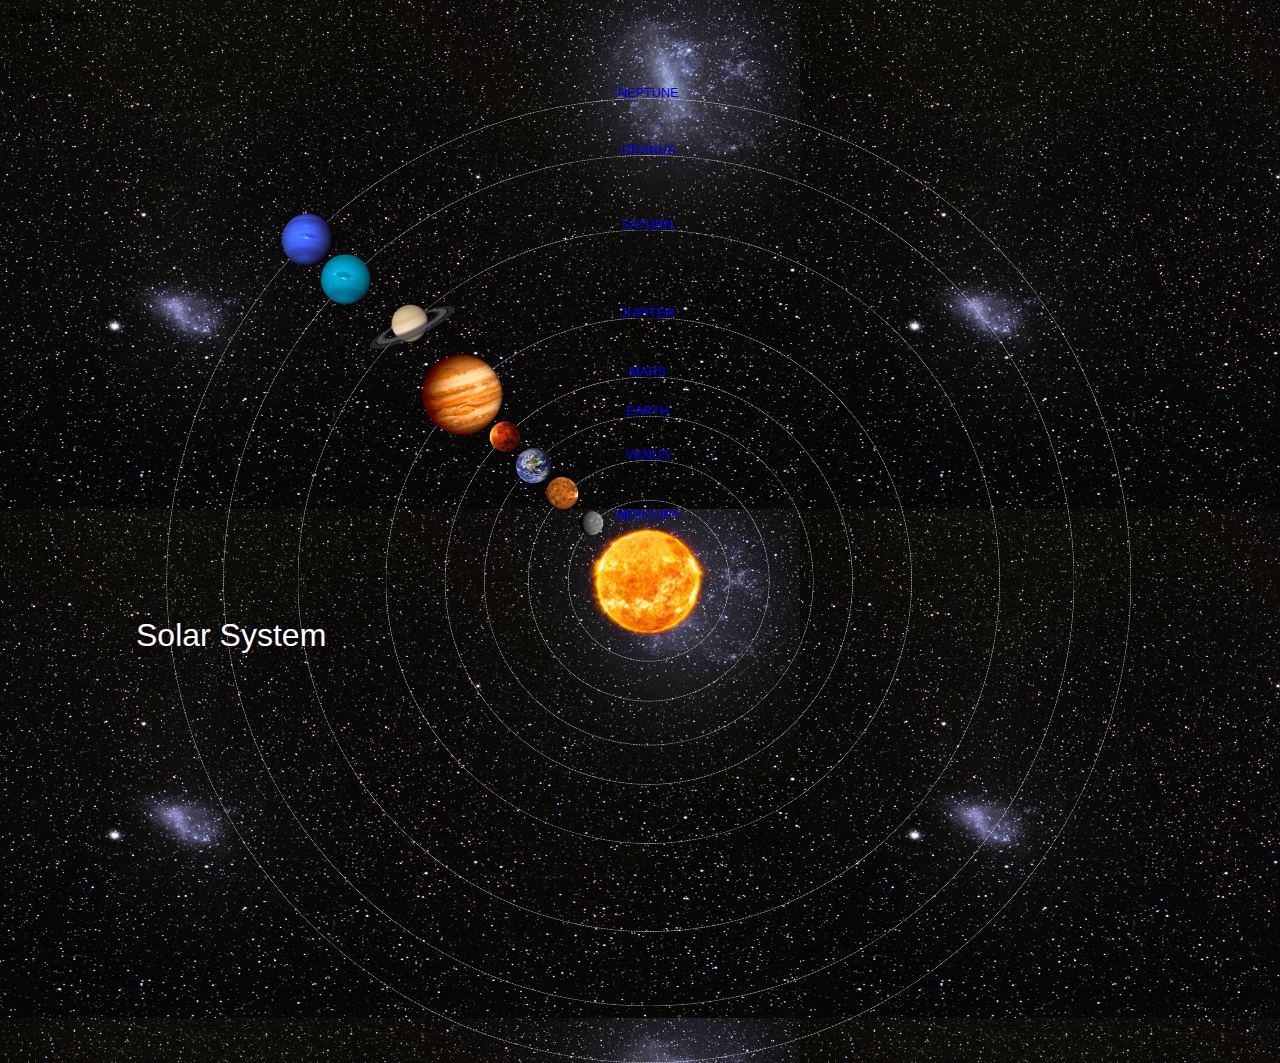
<file: index.html>
<!DOCTYPE html> 
<html>
    <head>
        <tittle>Solar System</tittle>
        <link rel="stylesheet" href="style.css" />
    </head>
    <body>
        <div id="container">
            <h1>Solar System</h1>
            <a href="sun.html"><img src="images/sun.png" id="sun"/></a>
            
            <div id="neptune-orbit">
                <a href="neptune.html"><img src="images/neptune.png" id="neptune"/></a>
            </div>
            <div id="neptune-label" class="label-box">
            <a href="neptune.html">NEPTUNE</a>
            
            </div>
            <div id="uranus-orbit">
                <a href="uranus.html" ><img src="images/uranus.png" id="uranus"></a>
            </div>
            <div id="uranus-label" class="label-box">
                <a href="uranus.html">URANUS</a>
            </div>
            <div id="saturn-orbit">
                <a href="saturn.html" ><img src="images/saturn.png" id="saturn"></a>
            </div>
            <div id="saturn-label" class="label-box">
                <a href="saturn.html">SATURN</a>
            </div>
             <div id="jupiter-orbit">
                <a href="jupiter.html" ><img src="images/jupiter.png" id="jupiter"></a>
            </div>
            <div id="jupiter-label" class="label-box">
                <a href="jupiter.html">JUPITER</a>
            </div>
            
            <div id="mars-orbit">
                <a href="mars.html" ><img src="images/mars.png" id="mars"></a>
            </div>
            <div id="mars-label" class="label-box">
                <a href="mars.html">MARS</a>
            </div>
            
            <div id="earth-orbit">
                <a href="earth.html" ><img src="images/earth.png" id="earth"></a>
            </div>
            <div id="earth-label" class="label-box">
                <a href="earth.html">EARTH</a>
            </div>
            
            <div id="venus-orbit">
                <a href="venus.html" ><img src="images/venus.png" id="venus"></a>
            </div>
            <div id="venus-label" class="label-box">
                <a href="venus.html">VENUS</a>
            </div>
            
            <div id="mercury-orbit">
                <a href="mercury.html" ><img src="images/mercury.png" id="mercury"></a>
            </div>
            <div id="mercury-label" class="label-box">
                <a href="mercury.html">MERCURY</a>
            </div>
            
            
            
            
            
            
        </div>
    
    </body>
</html>
</file>
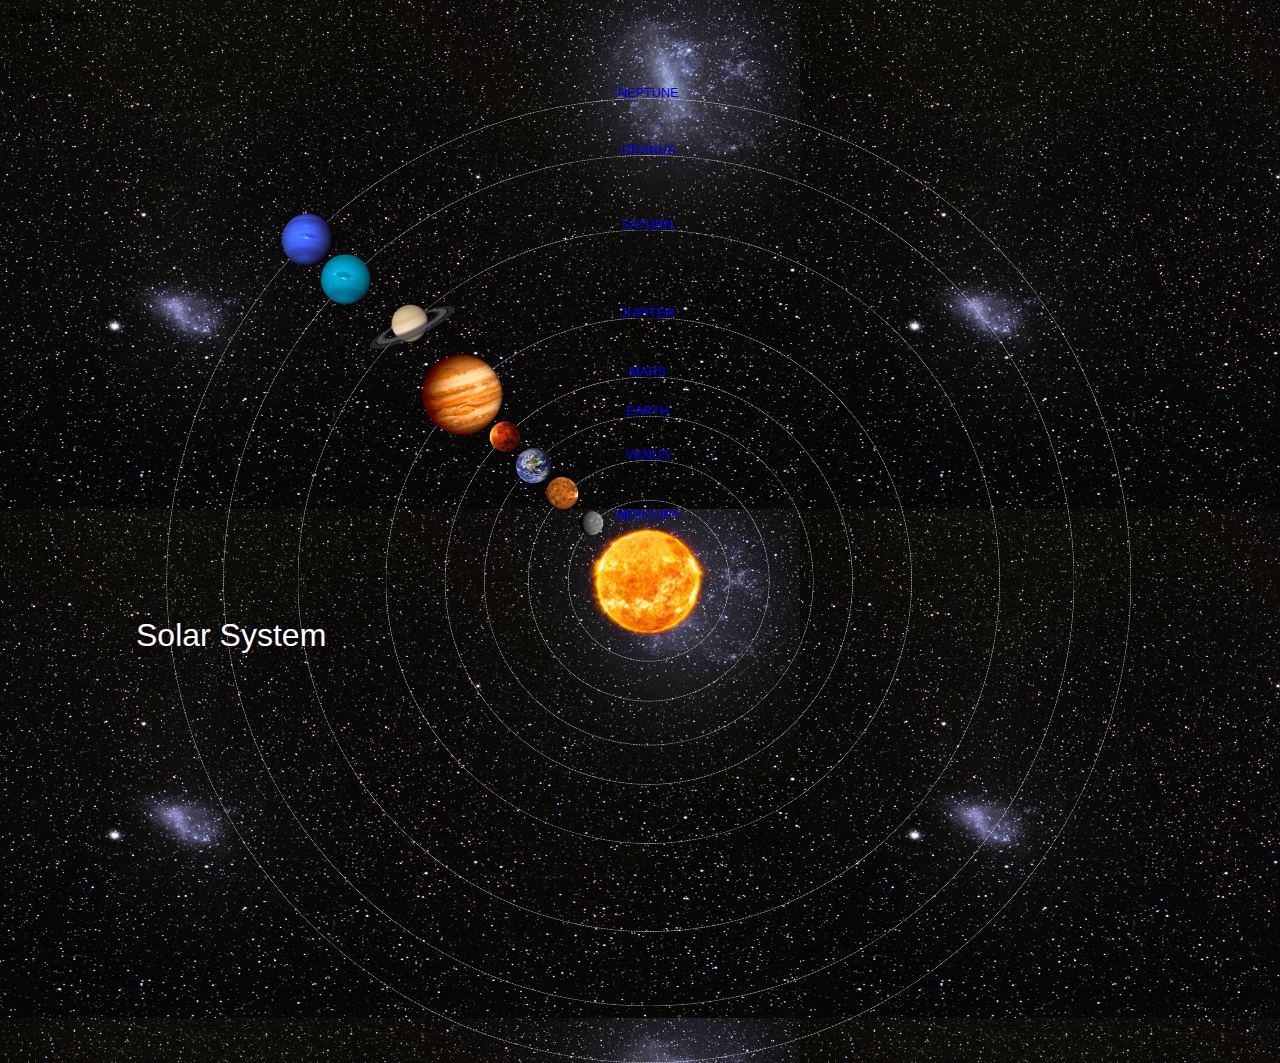
<file: videos/module-5-Assessment-1/index.html>
<!DOCTYPE html> 
<html>
    <head>
        <tittle>Solar System</tittle>
        <link rel="stylesheet" href="style.css" />
    </head>
    <body>
        <div id="container">
            <h1>Solar System</h1>
            <a href="sun.html"><img src="images/sun.png" id="sun"/></a>
            
            <div id="neptune-orbit">
                <a href="neptune.html"><img src="images/neptune.png" id="neptune"/></a>
            </div>
            <div id="neptune-label" class="label-box">
            <a href="neptune.html">NEPTUNE</a>
            
            </div>
            <div id="uranus-orbit">
                <a href="uranus.html" ><img src="images/uranus.png" id="uranus"></a>
            </div>
            <div id="uranus-label" class="label-box">
                <a href="uranus.html">URANUS</a>
            </div>
            <div id="saturn-orbit">
                <a href="saturn.html" ><img src="images/saturn.png" id="saturn"></a>
            </div>
            <div id="saturn-label" class="label-box">
                <a href="saturn.html">SATURN</a>
            </div>
             <div id="jupiter-orbit">
                <a href="jupiter.html" ><img src="images/jupiter.png" id="jupiter"></a>
            </div>
            <div id="jupiter-label" class="label-box">
                <a href="jupiter.html">JUPITER</a>
            </div>
            
            <div id="mars-orbit">
                <a href="mars.html" ><img src="images/mars.png" id="mars"></a>
            </div>
            <div id="mars-label" class="label-box">
                <a href="mars.html">MARS</a>
            </div>
            
            <div id="earth-orbit">
                <a href="earth.html" ><img src="images/earth.png" id="earth"></a>
            </div>
            <div id="earth-label" class="label-box">
                <a href="earth.html">EARTH</a>
            </div>
            
            <div id="venus-orbit">
                <a href="venus.html" ><img src="images/venus.png" id="venus"></a>
            </div>
            <div id="venus-label" class="label-box">
                <a href="venus.html">VENUS</a>
            </div>
            
            <div id="mercury-orbit">
                <a href="mercury.html" ><img src="images/mercury.png" id="mercury"></a>
            </div>
            <div id="mercury-label" class="label-box">
                <a href="mercury.html">MERCURY</a>
            </div>
            
            
            
            
            
            
        </div>
    
    </body>
</html>
</file>
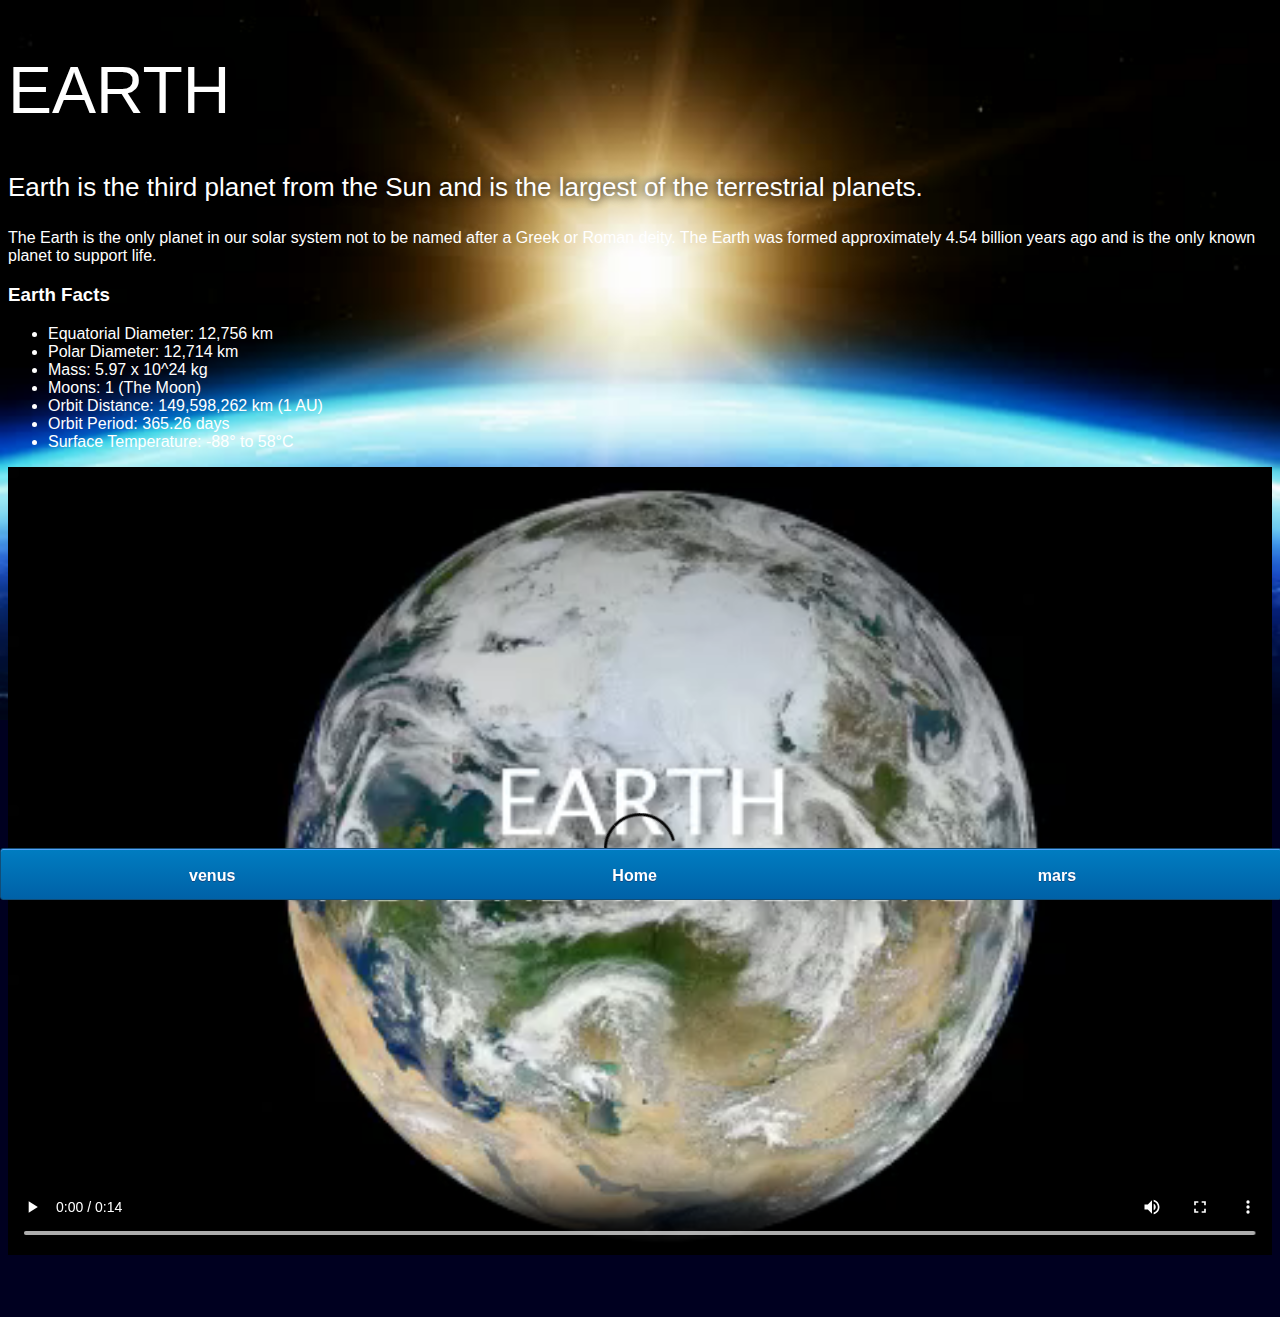
<file: earth.html>
<!DOCTYPE html>
<html>
    <head>
        <title>Solar System</title>
        <link rel="stylesheet" href="style-pages.css" />
    </head>
    <body>
        <div id="maim">
            <div id="content">             
                <h1>Earth</h1>
                <p class="intro">
                    Earth is the third planet from the Sun and is the largest of the terrestrial planets. 
                </p>             

                <p>
                    The Earth is the only planet in our solar system not to be named after a Greek or Roman deity. The Earth was formed approximately 4.54 billion years ago and is the only known planet to support life.
                </p>

                <h3>Earth Facts</h3>
                <ul>
                    <li>Equatorial Diameter:	12,756 km</li>
                    <li>Polar Diameter:	12,714 km</li>
                    <li>Mass:	5.97 x 10^24 kg</li>
                    <li>Moons:	1 (The Moon)</li>
                    <li>Orbit Distance:	149,598,262 km (1 AU)</li>
                    <li>Orbit Period:	365.26 days</li>
                    <li>Surface Temperature:	-88&deg; to 58&deg;C</li>
                </ul>
                <video id="video" controls>
                    <source src="videos/earth-video.mp4" type="video/mp4">
                
                </video>
            
            </div>
                
            
            </div>
            <div id="tabs-bottom">
                <a href="venus.html">venus</a>
                <a href="index.html">Home</a>
                <a href="mars.html">mars</a>
                
            </div>
              
    </body>
</html>
</file>
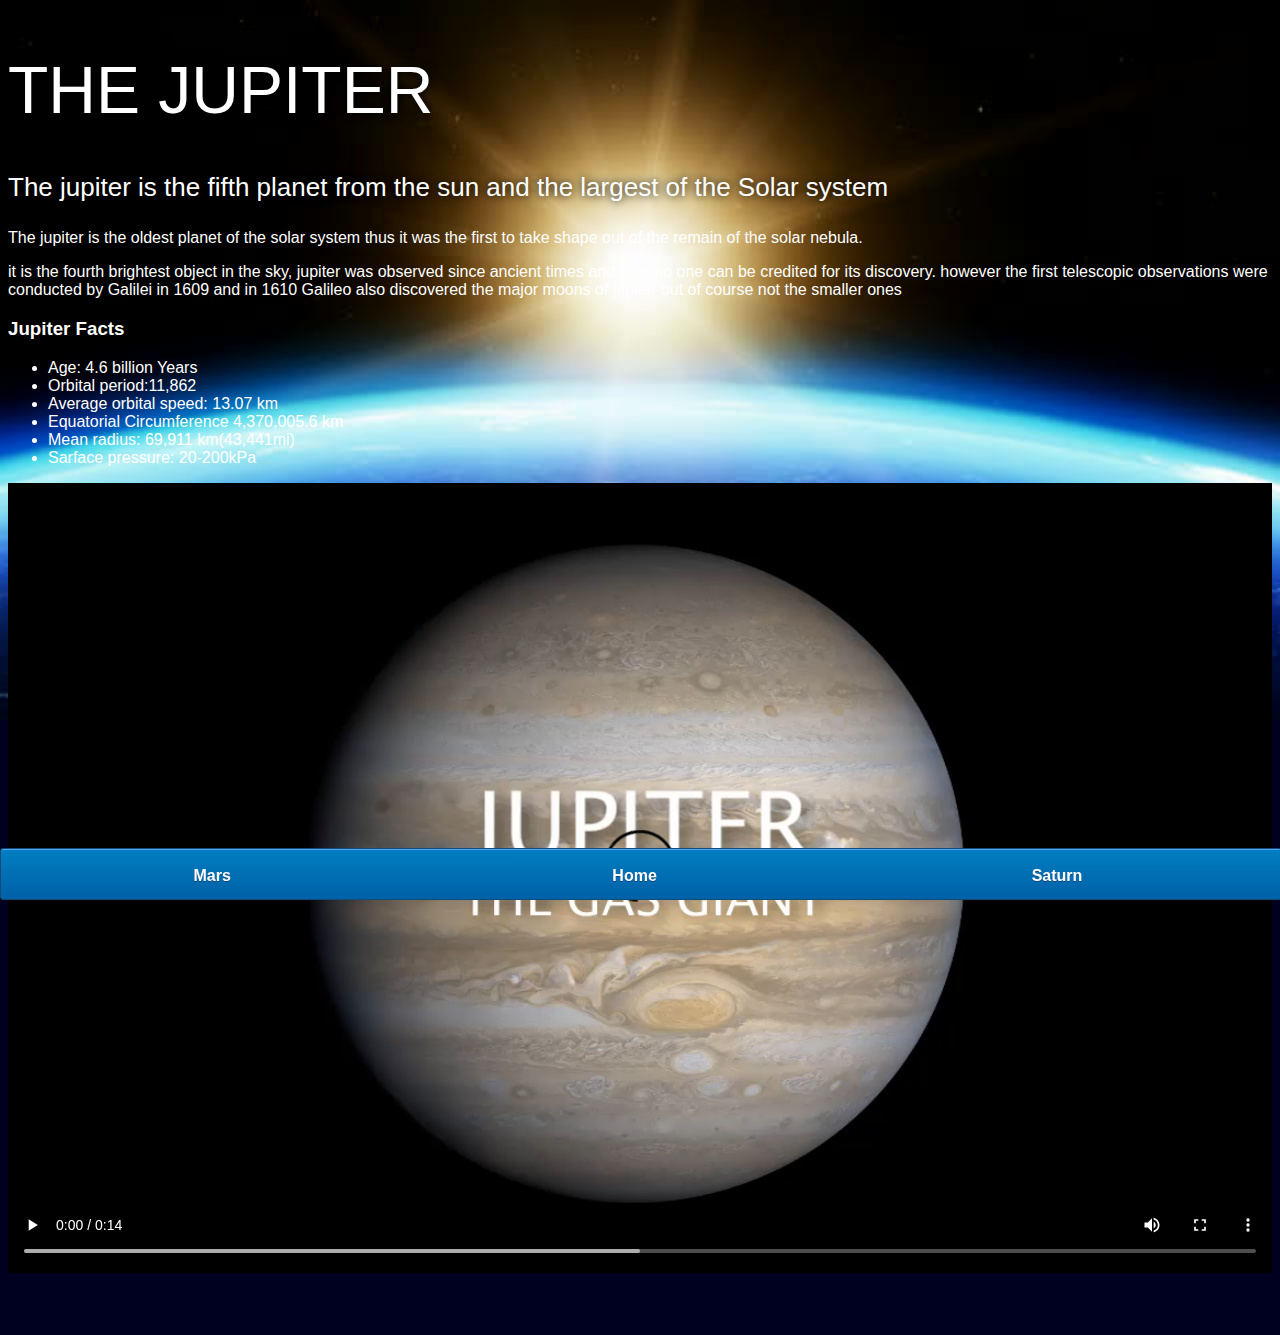
<file: jupiter.html>
<!DOCTYPE html>
<html>
    <head>
        <title>Solar System</title>
        <link rel="stylesheet" href="style-pages.css" />
    </head>
    <body>
        <div id="maim">
            <div id="content">                
                <h1>The Jupiter</h1>
                <p class="intro"> 
                    The jupiter is the fifth planet from the sun and the largest of the Solar system</p>
                <p>The jupiter is the oldest planet of the solar system thus it was the first to take shape out of the remain of the solar nebula.</p>
                <p>it is the fourth brightest object in the sky, jupiter was observed since ancient times and thus no one can be credited for its discovery. however the first telescopic observations were conducted by Galilei in 1609 and in 1610 Galileo also discovered the major moons of jupiter but of course not the smaller ones</p>
                <h3>Jupiter Facts</h3>
                <ul>
                    <li>Age: 4.6 billion Years</li>
                    <li>Orbital period:11,862</li>
                    <li>Average orbital speed: 13.07 km</li>
                    <li>Equatorial Circumference  4,370,005.6 km</li>
                    <li>Mean radius: 69,911 km(43,441mi)</li> 
                    <li>Sarface pressure: 20-200kPa</li>
                </ul>
                <video id="video" controls>
                    <source src="videos/jupiter-video.mp4" type="video/mp4">
                
                </video>
            
            </div>
                
            
            </div>
            <div id="tabs-bottom">
                <a href="mars.html">Mars</a>
                <a href="index.html">Home</a>
                <a href="saturn.html">Saturn</a>
                
           
        </div>
              
    </body>
</html>
</file>
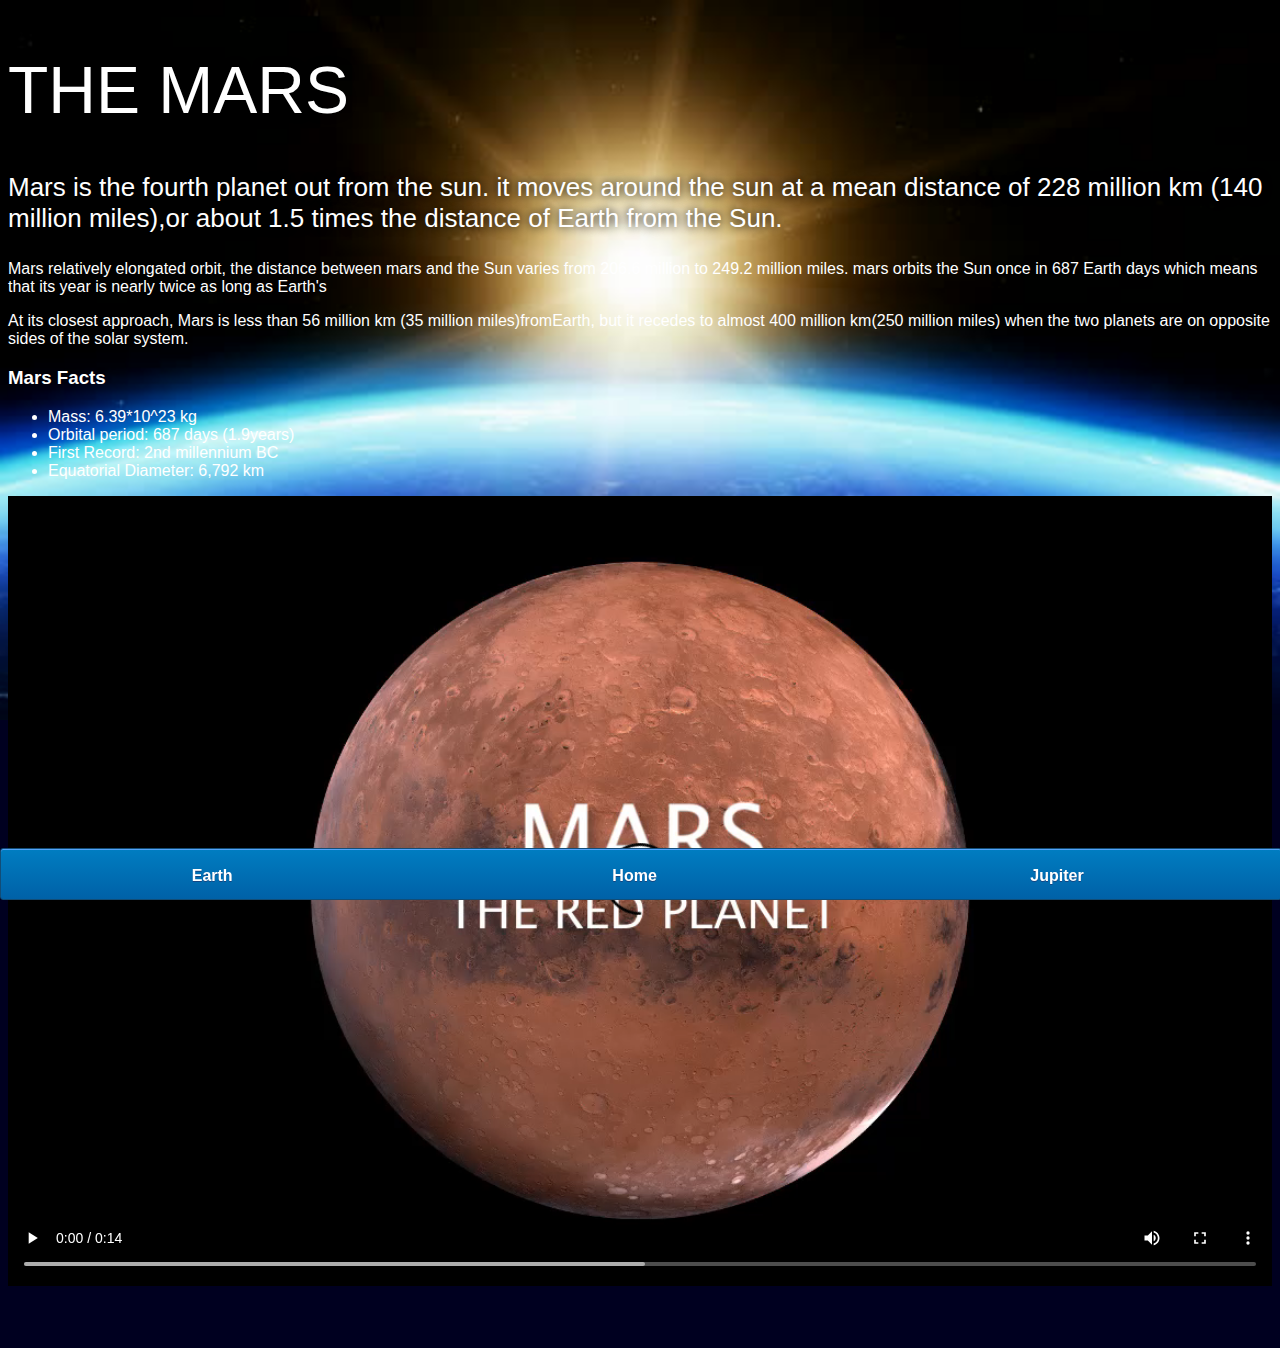
<file: mars.html>
<!DOCTYPE html>
<html>
    <head>
        <title>Solar System</title>
        <link rel="stylesheet" href="style-pages.css" />
    </head>
    <body>
        <div id="maim">
            <div id="content">
                <h1>The Mars</h1>
                <p class="intro"> 
                    Mars is the fourth planet out from the sun. it moves around the sun at a mean distance of 228 million km (140 million miles),or about 1.5 times the distance of Earth from the Sun.</p>
                <p>Mars relatively elongated orbit, the distance between mars and the Sun varies from 206.6 million to 249.2 million miles. mars orbits the Sun once in 687 Earth days which means that its year is nearly twice as long as Earth's</p>
                <p>At its closest approach, Mars is less than 56 million km (35 million miles)fromEarth, but it recedes to almost 400 million km(250 million miles) when the  two planets are on opposite sides of the solar system.</p>
                
                <h3>Mars Facts</h3>
                <ul>
                    <li>Mass: 6.39*10^23 kg</li>
                    <li>Orbital period: 687 days (1.9years)</li>
                    <li>First Record: 2nd millennium BC</li>
                    <li>Equatorial Diameter: 6,792 km</li>

                </ul>
                <video id="video" controls>
                    <source src="videos/mars-video.mp4" type="video/mp4">
                
                </video>
            
            </div>
                
            
            </div>
            <div id="tabs-bottom">
                <a href="earth.html">Earth</a>
                <a href="index.html">Home</a>
                <a href="jupiter.html">Jupiter</a>
              
            
        </div>
              
    </body>
</html>
</file>
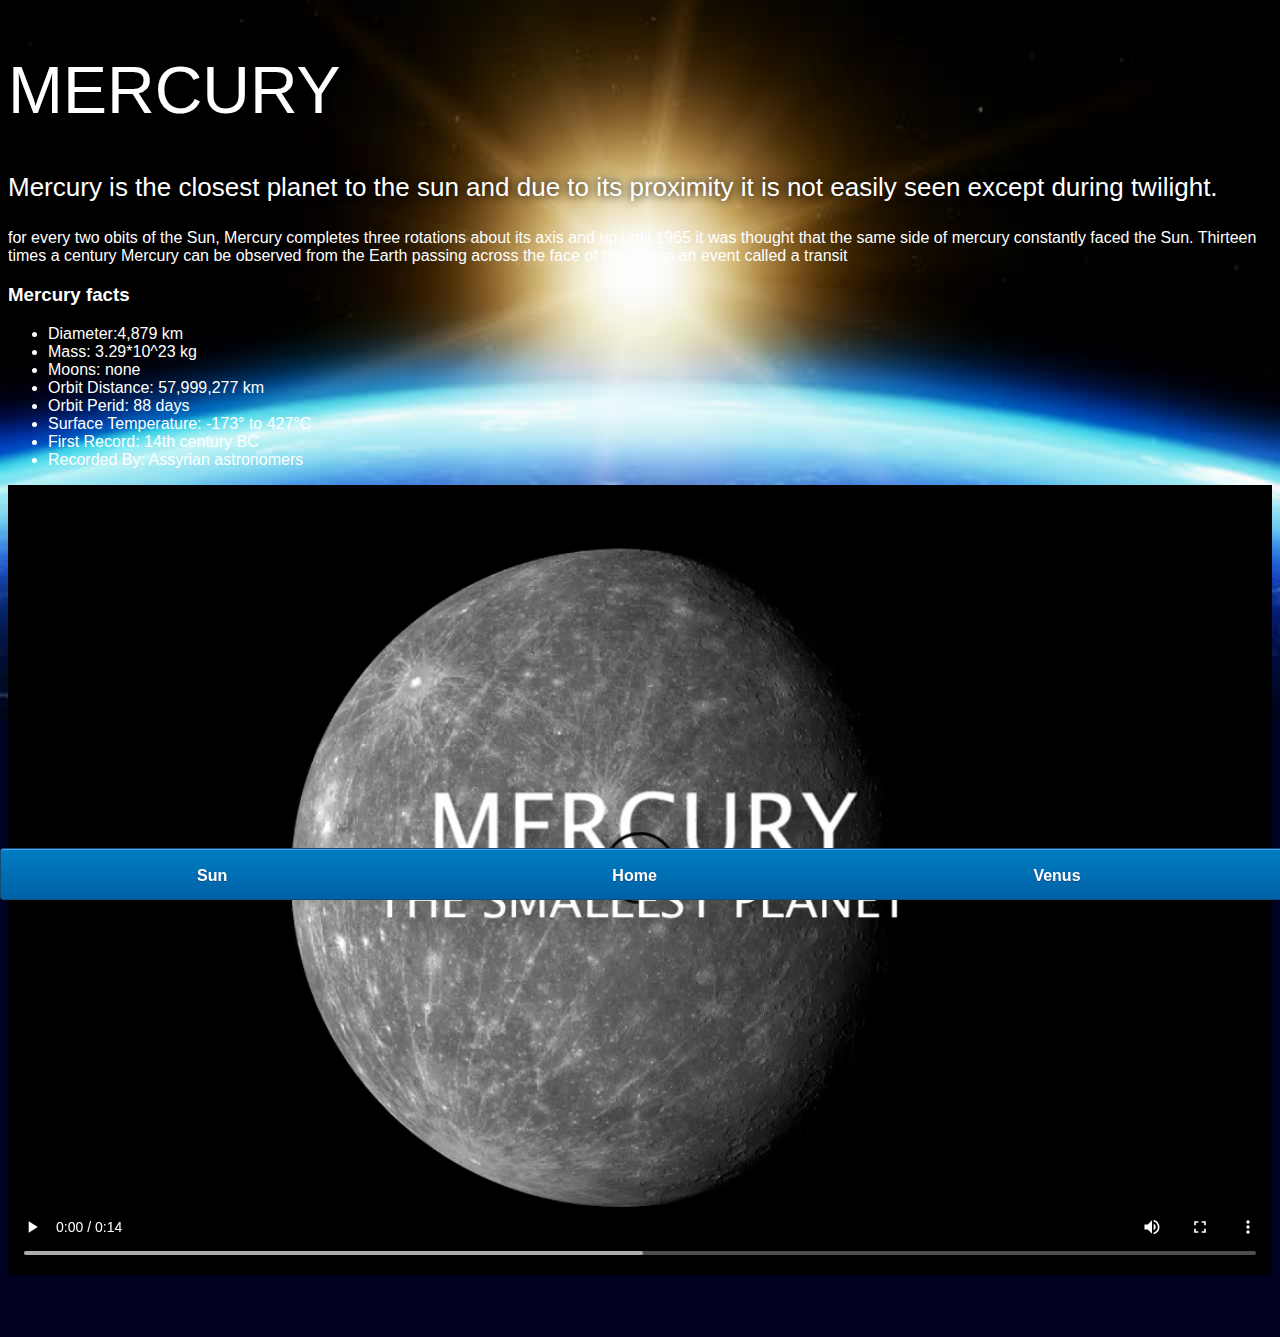
<file: mercury.html>
<!DOCTYPE html>
<html>
    <head>
        <title>Solar System</title>
        <link rel="stylesheet" href="style-pages.css" />
    </head>
    <body>
        <div id="maim">
            <div id="content">
              <h1>Mercury</h1>
                <p class="intro">
                Mercury is the closest planet to the sun and due to its proximity it is not easily seen except during twilight.
                </p>
                <p>for every two obits of the Sun, Mercury completes three rotations about its axis and up until 1965 it was thought that the same side of mercury constantly faced the Sun. Thirteen times a century Mercury can be observed from the Earth passing across the face of the Sun in an event called a transit</p>
                <h3>Mercury facts</h3>
                <ul>
                    <li>Diameter:4,879 km</li>
                    <li>Mass: 3.29*10^23 kg</li>
                    <li>Moons: none</li>
                    <li>Orbit Distance: 57,999,277 km</li>
                    <li>Orbit Perid: 88 days</li>
                    <li>Surface Temperature: -173&deg; to 427&deg;C</li>
                    <li>First Record: 14th century BC</li>
                    <li>Recorded By: Assyrian astronomers </li>
                </ul>
                <video id="video" controls>
                    <source src="videos/mercury-video.mp4" type="video/mp4">
                
                </video>
            
            </div>
            <div id="tabs-bottom">
                <a href="sun.html">Sun</a>
                <a href="index.html">Home</a>
                <a href="venus.html">Venus</a>
                
                
           
            </div>
              
            
        </div>
              
    </body>
</html>
</file>
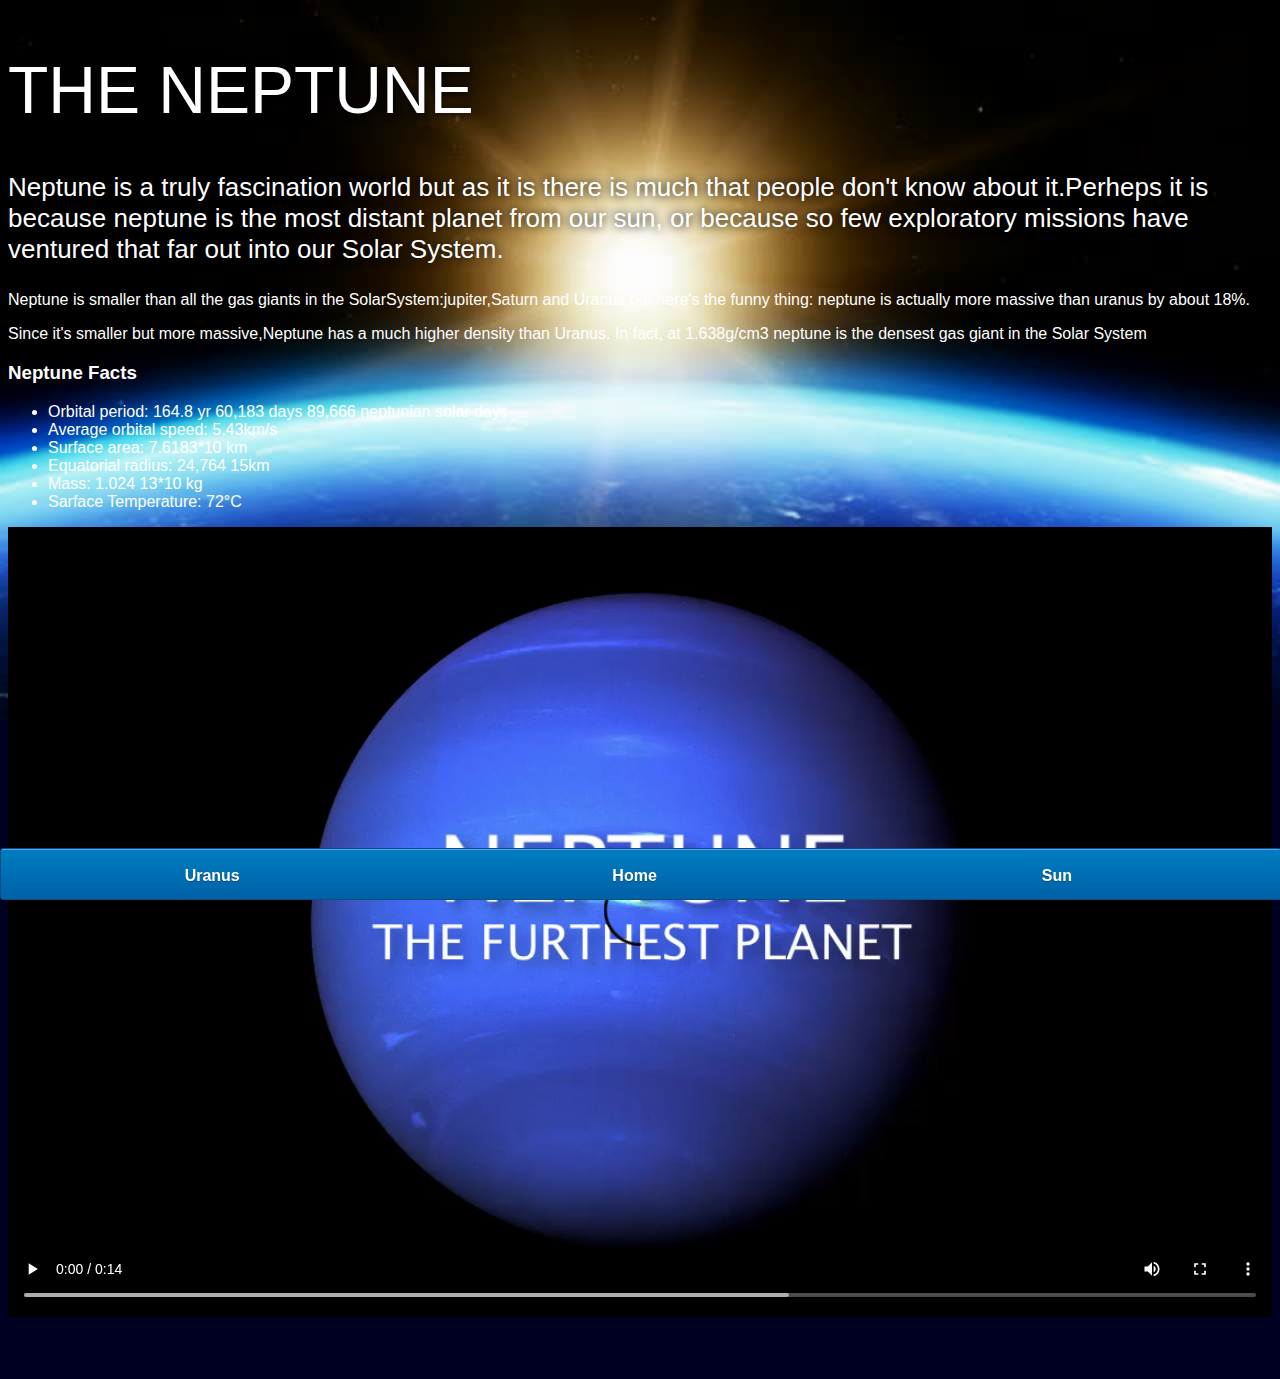
<file: neptune.html>
<!DOCTYPE html>
<html>
    <head>
        <title>Solar System</title>
        <link rel="stylesheet" href="style-pages.css" />
    </head>
    <body>
        <div id="maim">
            <div id="content">
                <h1>The Neptune</h1>
                <p class="intro"> 
                    Neptune is a truly fascination world but as it is there is much that people don't know about it.Perheps it is because neptune is the most distant planet from our sun, or because so few exploratory missions have ventured that far out into our Solar System.</p>
                <p>Neptune is smaller than all the gas giants in the SolarSystem:jupiter,Saturn and Uranus but here's the funny thing: neptune is actually more massive than uranus by about 18%.</p>
                <p>Since it's smaller but more massive,Neptune has a much higher density than Uranus. In fact, at 1.638g/cm3 neptune is the densest gas giant in the Solar System</p>
                
                <h3>Neptune Facts</h3>
                <ul>
                    <li>Orbital period: 164.8 yr 60,183 days 89,666 neptunian solar days</li>
                    <li>Average orbital speed: 5.43km/s</li>
                    <li>Surface area: 7.6183*10 km</li>
                    <li>Equatorial radius:  24,764  15km</li>
                    <li>Mass: 1.024 13*10 kg</li> 
                    <li>Sarface Temperature: 72&degC</li>
                </ul>
                <video id="video" controls>
                    <source src="videos/neptune-video.mp4" type="video/mp4">
                
                </video>
            
            </div>
                
            
            </div>
            <div id="tabs-bottom">
                <a href="uranus.html">Uranus</a>
                <a href="index.html">Home</a>
                <a href="sun.html">Sun</a>
                
            </div>
              
    </body>
</html>
</file>
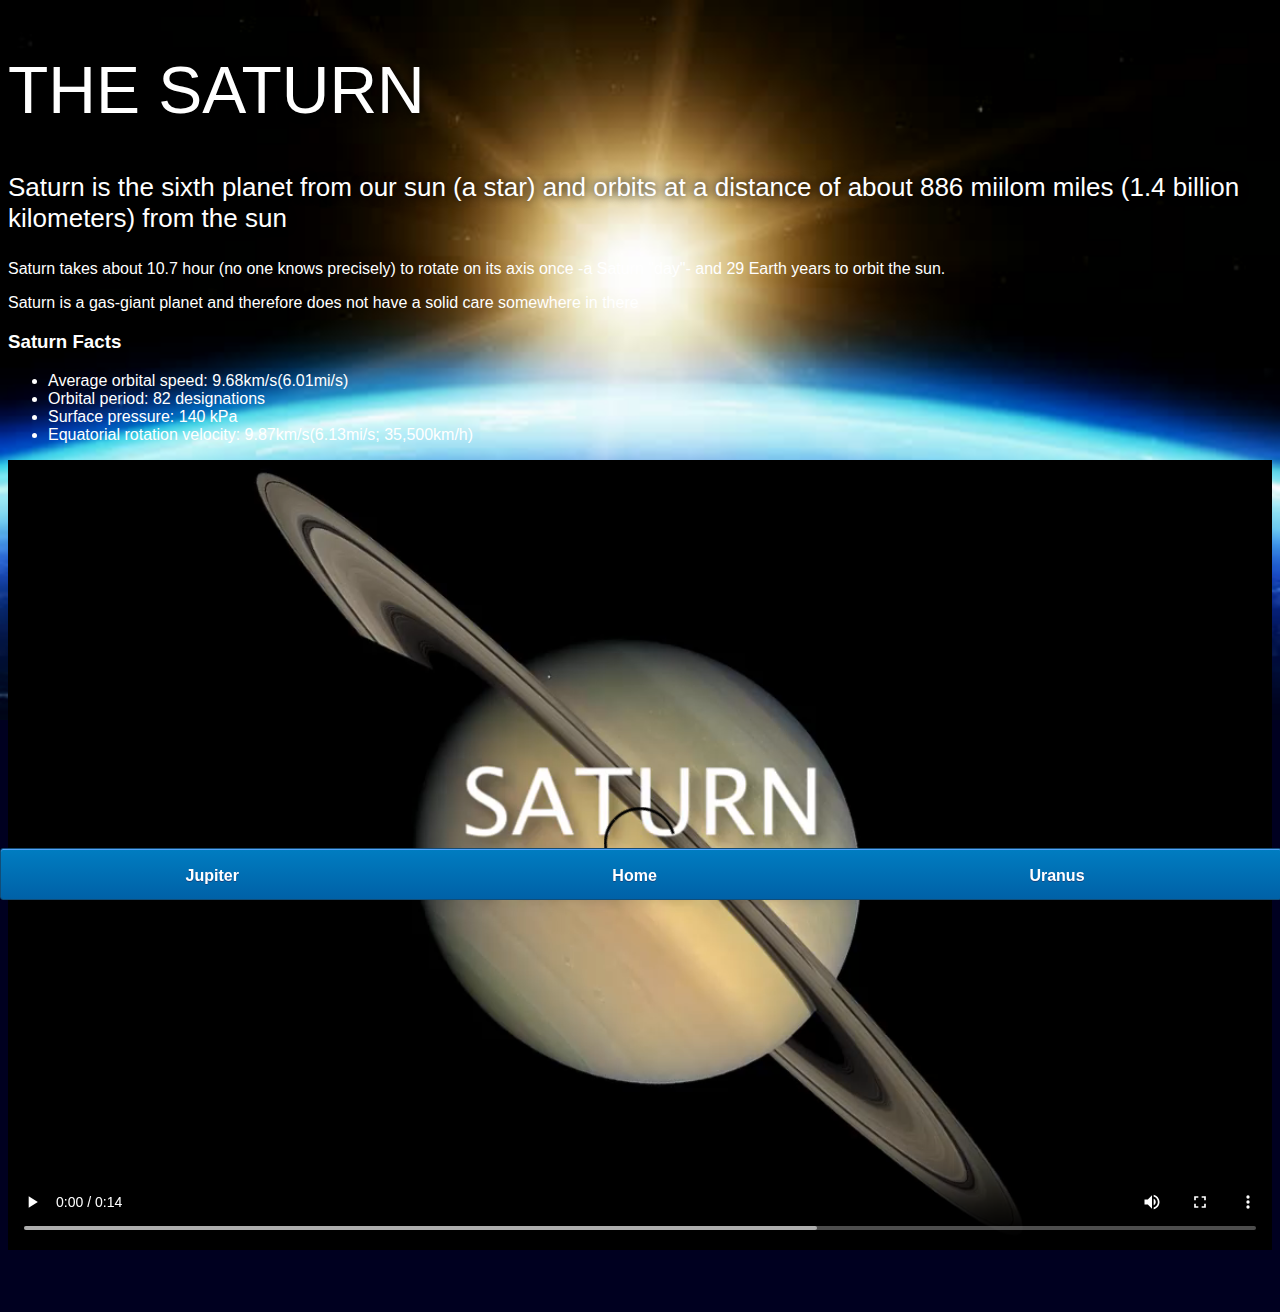
<file: saturn.html>
<!DOCTYPE html>
<html>
    <head>
        <title>Solar System</title>
        <link rel="stylesheet" href="style-pages.css" />
    </head>
    <body>
        <div id="maim">
            <div id="content">
                <h1>The Saturn</h1>
                <p class="intro"> 
                    Saturn is the sixth planet from our sun (a star) and orbits at a distance of about 886 miilom miles (1.4 billion kilometers) from the sun</p>
                <p>Saturn takes about 10.7 hour (no one knows precisely) to rotate on its axis once -a Saturn "day"- and 29 Earth years to orbit the sun.</p>
                <p>Saturn is a gas-giant planet and therefore does not have a solid care somewhere in there</p>
                
                <h3>Saturn Facts</h3>
                <ul>
                    <li>Average orbital speed: 9.68km/s(6.01mi/s)</li>
                    <li>Orbital period: 82 designations</li>
                    <li>Surface pressure: 140 kPa</li>
                    <li>Equatorial rotation velocity: 9.87km/s(6.13mi/s; 35,500km/h)</li>

                </ul>
                <video id="video" controls>
                    <source src="videos/saturn-video.mp4" type="video/mp4">
                
                </video>
            
            </div>
            </div>
            <div id="tabs-bottom">
                <a href="jupiter.html">Jupiter</a>
                <a href="index.html">Home</a>
                <a href="uranus.html">Uranus</a>
        </div>
              
    </body>
</html>
</file>
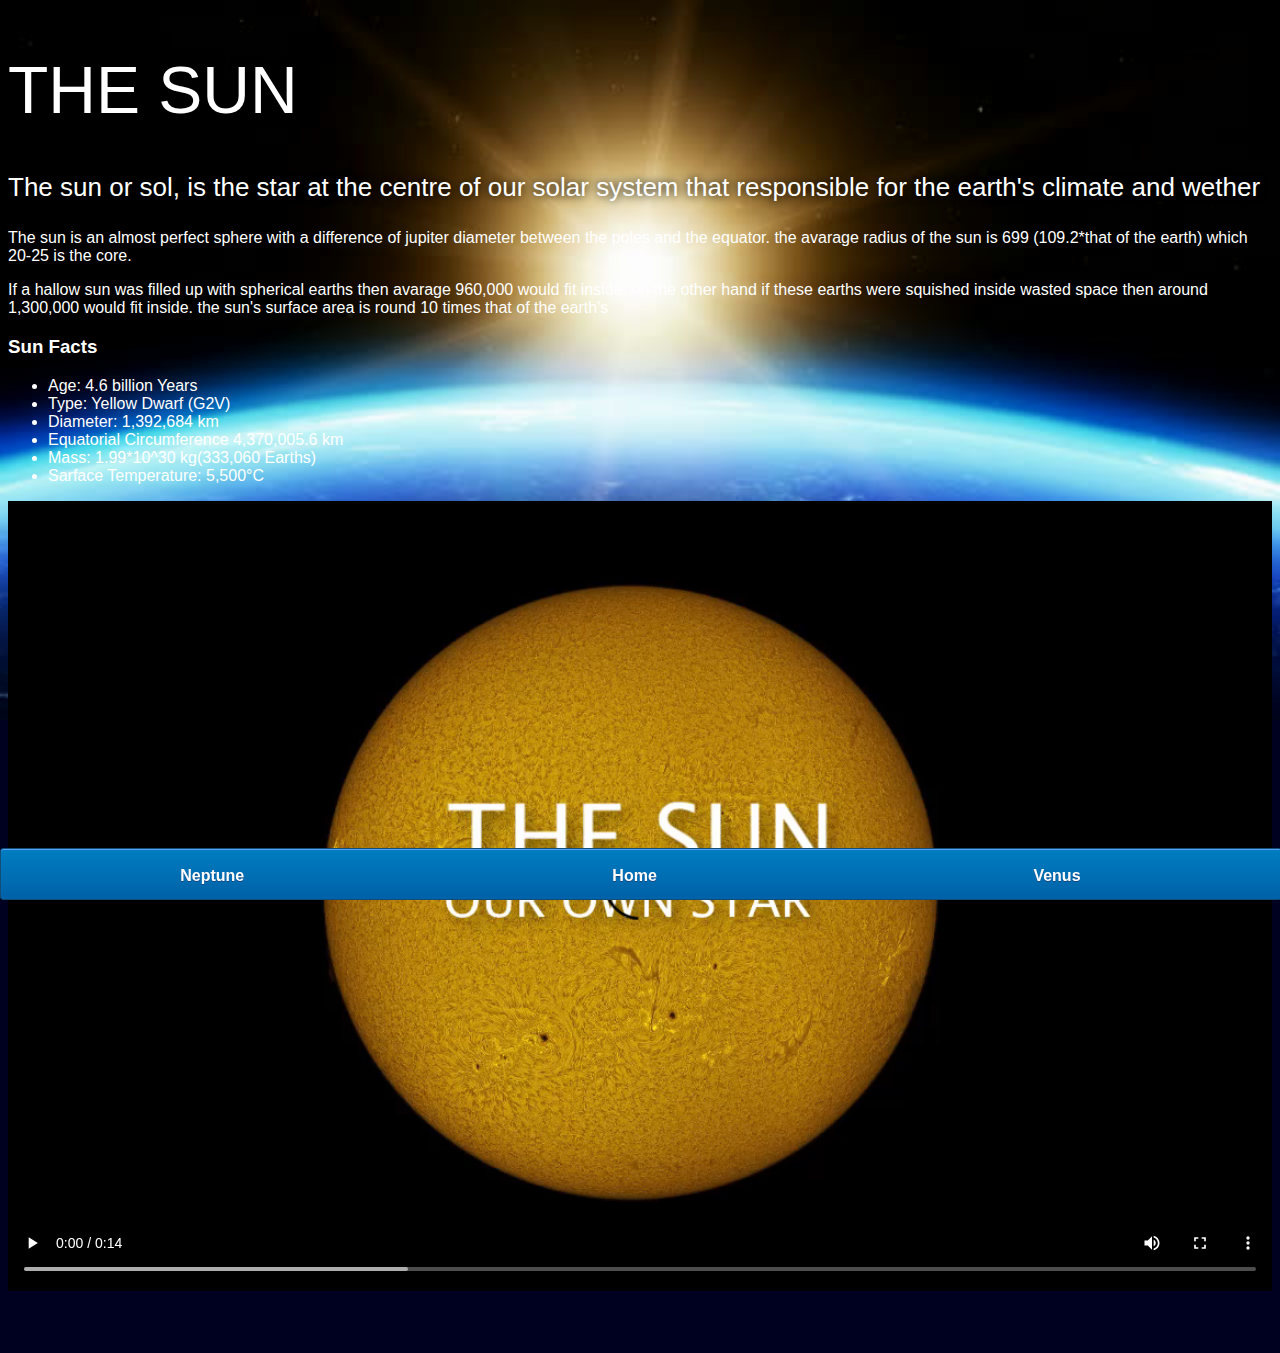
<file: sun.html>
<!DOCTYPE html>
<html>
    <head>
        <title>Solar System</title>
        <link rel="stylesheet" href="style-pages.css" />
    </head>
    <body>
        <div id="maim">
            <div id="content">
                <h1>The Sun</h1>
                <p class="intro"> 
                    The sun or sol, is the star at the centre of our solar system that responsible for the earth's climate and wether</p>
                <p>The sun is an almost perfect sphere with a difference of jupiter diameter between the poles and the equator. the avarage radius of the sun is 699 (109.2*that of the earth) which 20-25 is the core.</p>
                <p>If a hallow sun was filled up with spherical earths then avarage 960,000 would fit inside. on the other hand if these earths were squished inside wasted space then around 1,300,000 would fit inside. the sun's surface area is round 10 times that of the earth's</p>
                <h3>Sun Facts</h3>
                <ul>
                    <li>Age: 4.6 billion Years</li>
                    <li>Type: Yellow Dwarf (G2V)</li>
                    <li>Diameter: 1,392,684 km</li>
                    <li>Equatorial Circumference  4,370,005.6 km</li>
                    <li>Mass: 1.99*10^30 kg(333,060 Earths)</li> 
                    <li>Sarface Temperature: 5,500&degC</li>
                </ul>
                <video id="video" controls>
                    <source src="videos/sun-video.mp4" type="video/mp4">
                
                </video>
            
            </div>
            <div id="tabs-bottom">
                <a href="neptune.html">Neptune</a>
                <a href="index.html">Home</a>
                <a href="venus.html">Venus</a>
                
                
           
            </div>
              
            
        </div>
              
    </body>
</html>
</file>
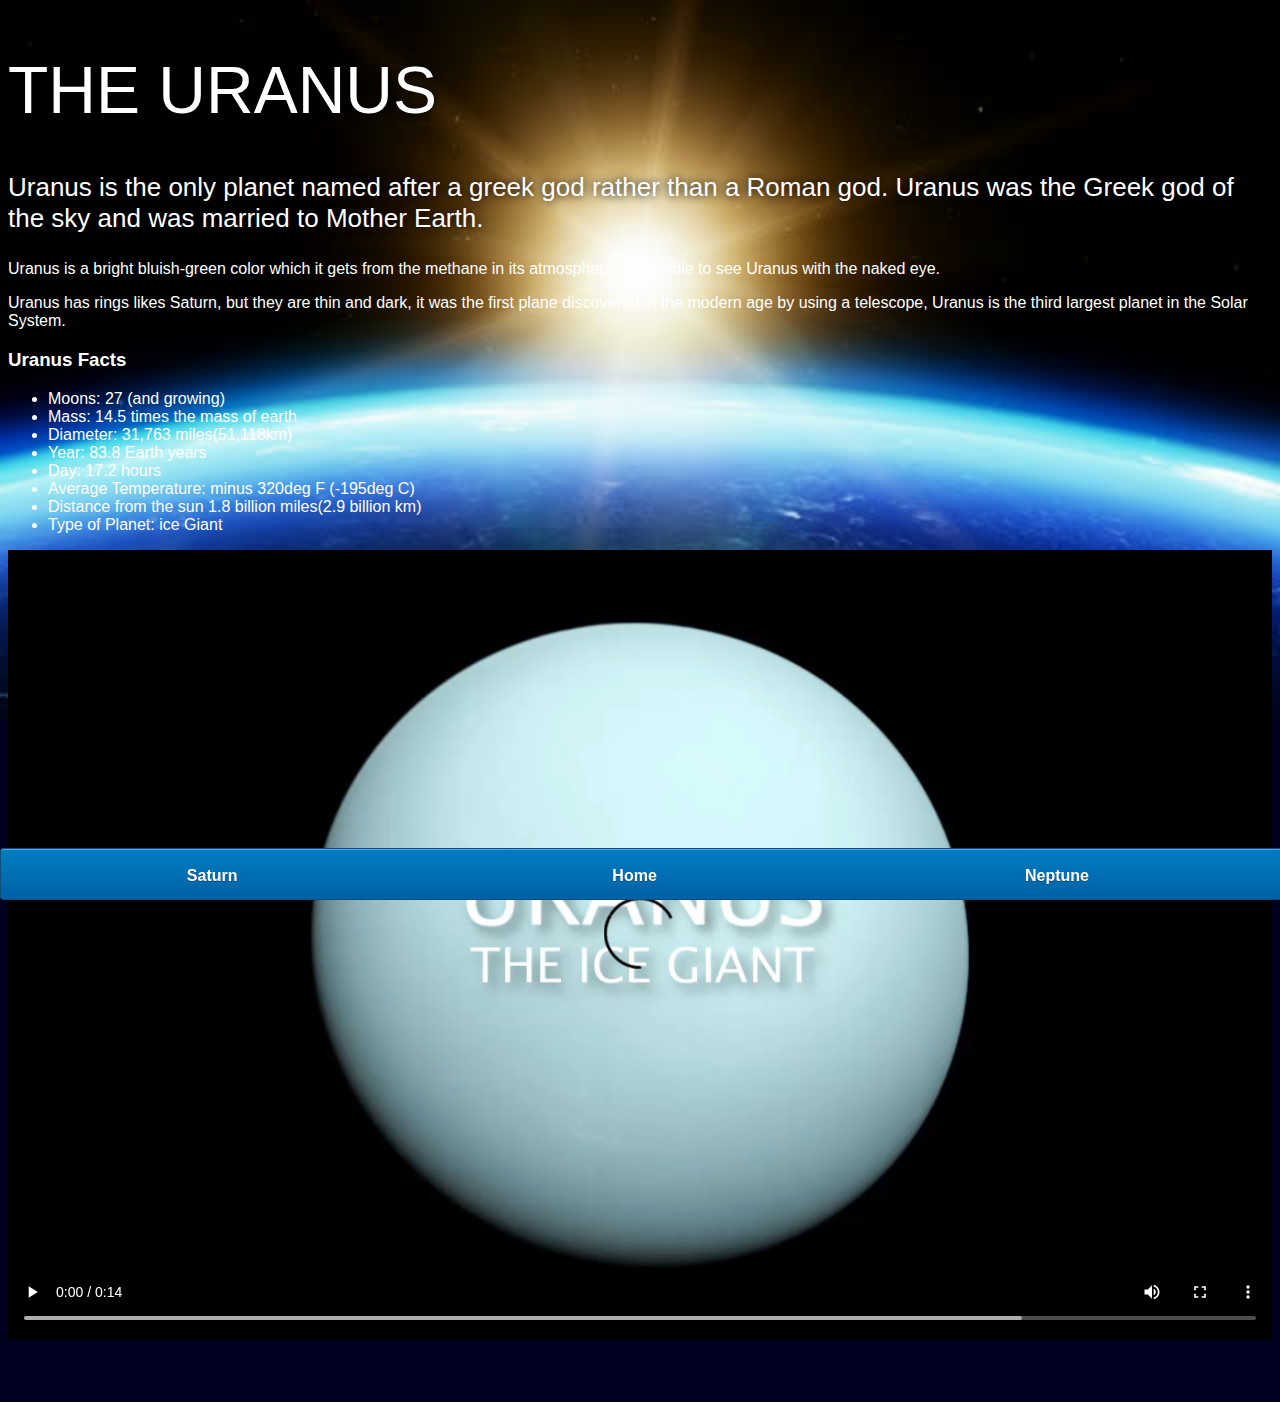
<file: uranus.html>
<!DOCTYPE html>
<html>
    <head>
        <title>Solar System</title>
        <link rel="stylesheet" href="style-pages.css" />
    </head>
    <body>
        <div id="maim">
            <div id="content">
                <h1>The Uranus</h1>
                <p class="intro"> 
                    Uranus is the only planet named after a greek god rather than a Roman god. Uranus was the Greek god of the sky and was married to Mother Earth.</p>
                <p>Uranus is a bright bluish-green color which it gets from the methane in its atmosphere. it possible to see Uranus with the naked eye.</p>
                <p>Uranus has rings likes Saturn, but they are thin and dark, it was the first plane discovered in the modern age by using a telescope, Uranus is the third largest planet in the Solar System.</p>
                
                <h3>Uranus Facts</h3>
                <ul>
                    <li>Moons: 27 (and growing)</li>
                    <li>Mass: 14.5 times the mass of earth</li>
                    <li>Diameter: 31,763 miles(51,118km)</li>
                    <li>Year:  83.8 Earth years</li>
                    <li>Day: 17.2 hours</li> 
                    <li>Average Temperature: minus 320deg F (-195deg C)</li>
                    <li>Distance from the sun 1.8 billion miles(2.9 billion km)</li>
                    <li>Type of Planet: ice Giant</li>
                </ul>
                <video id="video" controls>
                    <source src="videos/uranus-video.mp4" type="video/mp4">
                
                </video>
            
            </div>
                
            
            </div>
            <div id="tabs-bottom">
                <a href="saturn.html">Saturn</a>
                <a href="index.html">Home</a>
                <a href="neptune.html">Neptune</a>
                
            </div>
              
    </body>
</html>
</file>
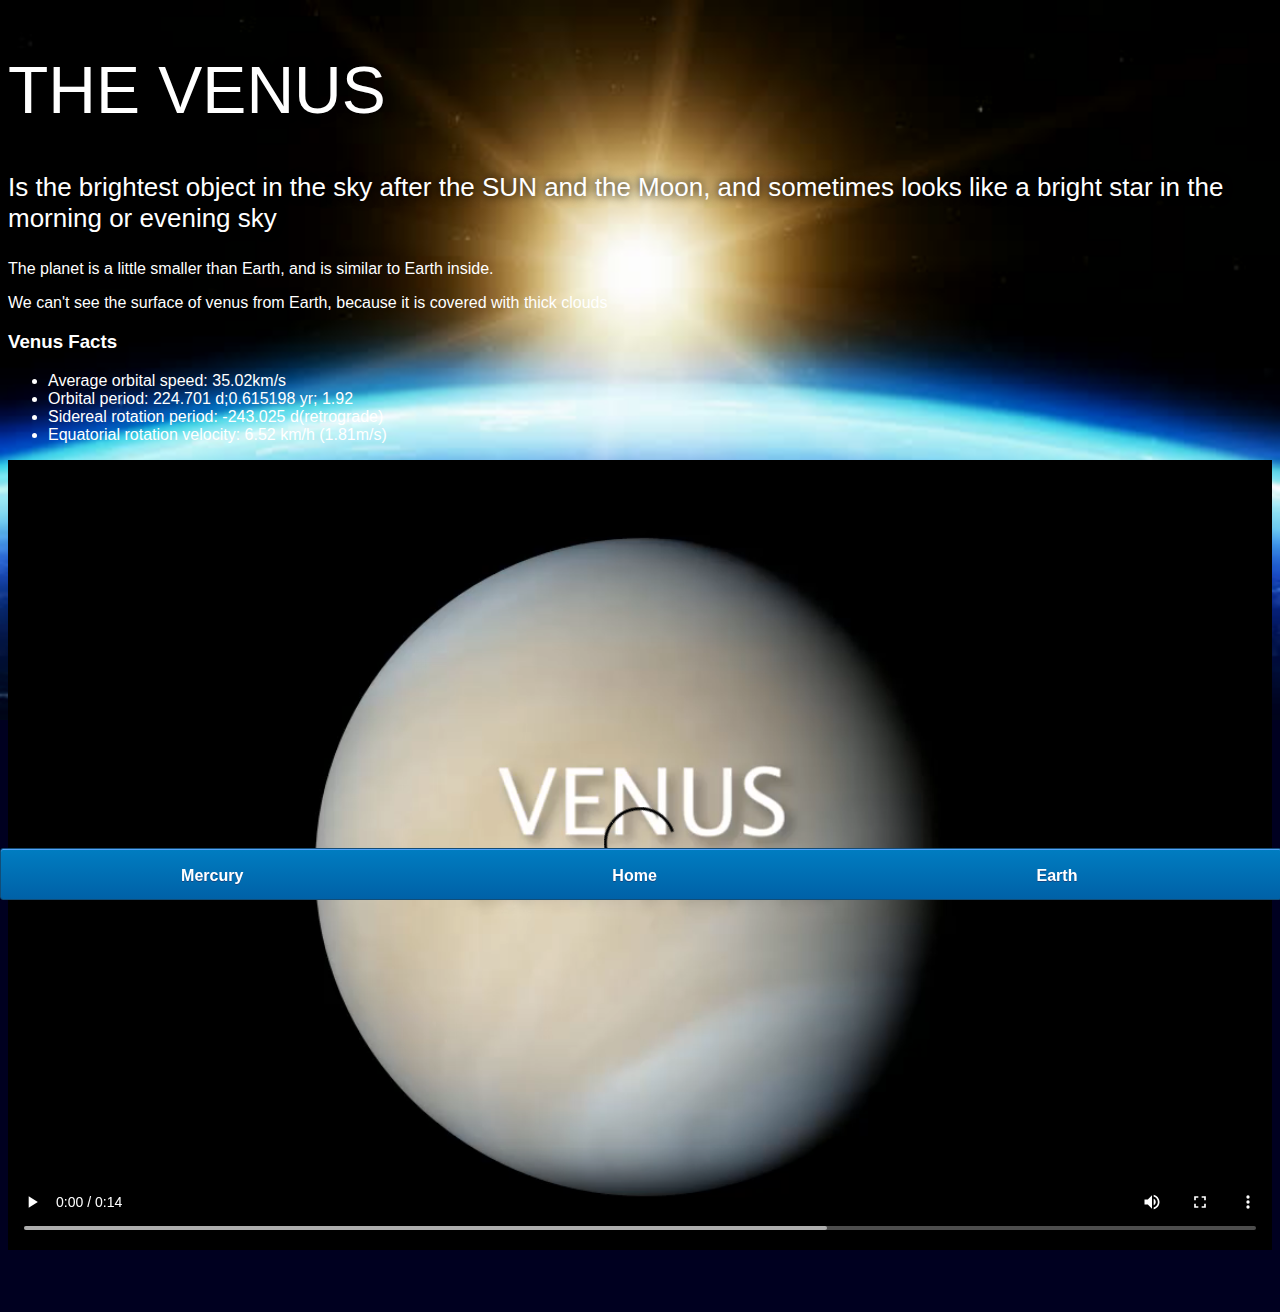
<file: venus.html>
<!DOCTYPE html>
<html>
    <head>
        <title>Solar System</title>
        <link rel="stylesheet" href="style-pages.css" />
    </head>
    <body>
        <div id="maim">
            <div id="content">
                <h1>The Venus</h1>
                <p class="intro"> 
                    Is the brightest object in the sky after the SUN and the Moon, and sometimes looks like a bright star in the morning or evening sky</p>
                <p>The planet is a little smaller than Earth, and is similar to Earth inside.</p>
                <p>We can't see the surface of venus from Earth, because it is covered with thick clouds</p>
                
                <h3>Venus Facts</h3>
                <ul>
                    <li>Average orbital speed: 35.02km/s</li>
                    <li>Orbital period: 224.701 d;0.615198 yr; 1.92</li>
                    <li>Sidereal rotation period: -243.025 d(retrograde)</li>
                    <li>Equatorial rotation velocity: 6.52 km/h (1.81m/s)</li>

                </ul>
                <video id="video" controls>
                    <source src="videos/venus-video.mp4" type="video/mp4">
                
                </video>
            
            </div>
            </div>
            <div id="tabs-bottom">
                <a href="mercury.html">Mercury</a>
                <a href="index.html">Home</a>
                <a href="earth.html">Earth</a>
                
        </div>
              
    </body>
</html>
</file>
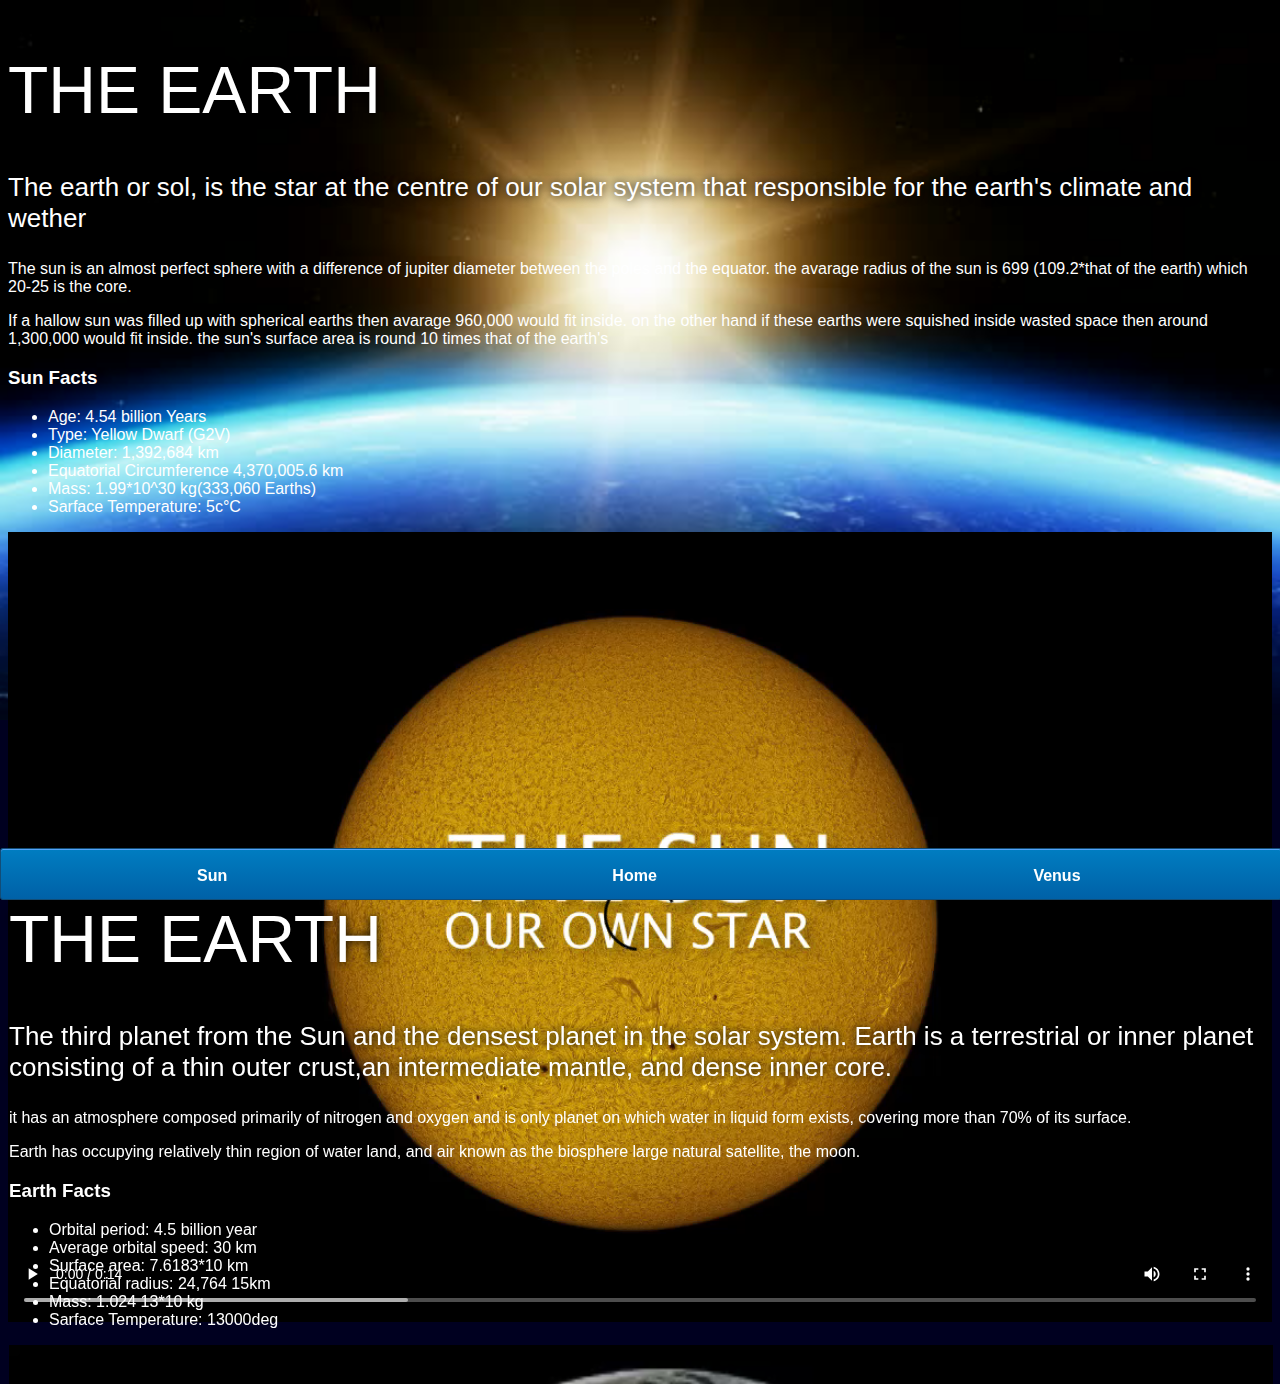
<file: videos/module-5-Assessment-1/earth.html>
<!DOCTYPE html>
<html>
    <head>
        <title>Solar System</title>
        <link rel="stylesheet" href="style-pages.css" />
    </head>
    <body>
        <div id="maim">
            <div id="content">                
                <h1>The Earth</h1>
                <p class="intro"> 
                    The earth or sol, is the star at the centre of our solar system that responsible for the earth's climate and wether</p>
                <p>The sun is an almost perfect sphere with a difference of jupiter diameter between the poles and the equator. the avarage radius of the sun is 699 (109.2*that of the earth) which 20-25 is the core.</p>
                <p>If a hallow sun was filled up with spherical earths then avarage 960,000 would fit inside. on the other hand if these earths were squished inside wasted space then around 1,300,000 would fit inside. the sun's surface area is round 10 times that of the earth's</p>
                <h3>Sun Facts</h3>
                <ul>
                    <li>Age: 4.54 billion Years</li>
                    <li>Type: Yellow Dwarf (G2V)</li>
                    <li>Diameter: 1,392,684 km</li>
                    <li>Equatorial Circumference  4,370,005.6 km</li>
                    <li>Mass: 1.99*10^30 kg(333,060 Earths)</li> 
                    <li>Sarface Temperature: 5c&degC</li>
                </ul>
                <video id="video" controls>
                    <source src="videos/sun-video.mp4" type="video/mp4">
                
                </video>
            
            </div>
                
            
            </div>
            <div id="tabs-bottom">
                <!DOCTYPE html>
<html>
    <head>
        <title>Solar System</title>
        <link rel="stylesheet" href="style-pages.css" />
    </head>
    <body>
        <div id="maim">
            <div id="content">
                <h1>The Earth</h1>
                <p class="intro"> 
                    The third planet from the Sun and the densest planet in the solar system. Earth is a terrestrial or inner planet consisting of a thin outer crust,an intermediate mantle, and dense inner core.</p>
                <p>it has an atmosphere composed primarily of nitrogen and oxygen and is only planet on which water in liquid form exists, covering more than 70% of its surface.</p>
                <p>Earth has occupying relatively thin region of water land, and air known as the biosphere large natural satellite, the moon.</p>
                
                <h3>Earth Facts</h3>
                <ul>
                    <li>Orbital period: 4.5 billion year</li>
                    <li>Average orbital speed: 30 km</li>
                    <li>Surface area: 7.6183*10 km</li>
                    <li>Equatorial radius:  24,764  15km</li>
                    <li>Mass: 1.024 13*10 kg</li> 
                    <li>Sarface Temperature: 13000deg</li>
                </ul>
                <video id="video" controls>
                    <source src="videos/earth-video.mp4" type="video/mp4">
                
                </video>
            
            </div>
                
            
            </div>
            <div id="tabs-bottom">
                <a href="saturn.html">Sun</a>
                <a href="index.html">Home</a>
                <a href="mars.html">Venus</a>
                
            </div>
              
    </body>
</html>
                
           
            </div>
              
            
        </div>
              
    </body>
</html>
</file>
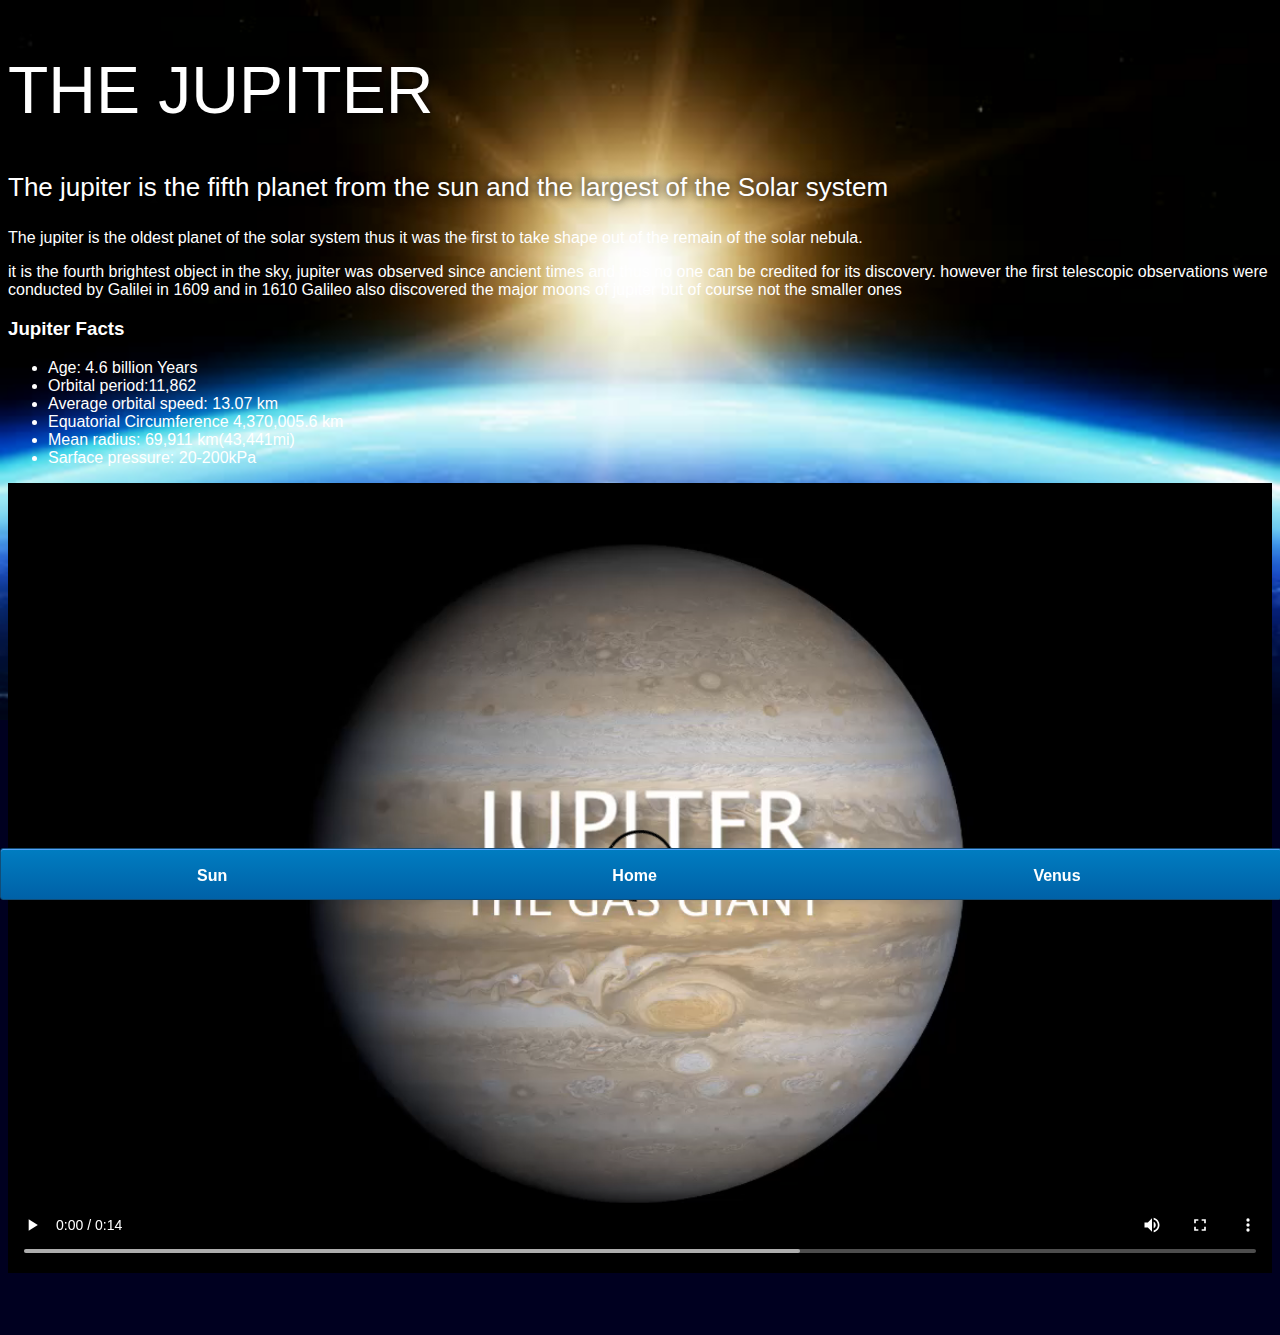
<file: videos/module-5-Assessment-1/jupiter.html>
<!DOCTYPE html>
<html>
    <head>
        <title>Solar System</title>
        <link rel="stylesheet" href="style-pages.css" />
    </head>
    <body>
        <div id="maim">
            <div id="content">                
                <h1>The Jupiter</h1>
                <p class="intro"> 
                    The jupiter is the fifth planet from the sun and the largest of the Solar system</p>
                <p>The jupiter is the oldest planet of the solar system thus it was the first to take shape out of the remain of the solar nebula.</p>
                <p>it is the fourth brightest object in the sky, jupiter was observed since ancient times and thus no one can be credited for its discovery. however the first telescopic observations were conducted by Galilei in 1609 and in 1610 Galileo also discovered the major moons of jupiter but of course not the smaller ones</p>
                <h3>Jupiter Facts</h3>
                <ul>
                    <li>Age: 4.6 billion Years</li>
                    <li>Orbital period:11,862</li>
                    <li>Average orbital speed: 13.07 km</li>
                    <li>Equatorial Circumference  4,370,005.6 km</li>
                    <li>Mean radius: 69,911 km(43,441mi)</li> 
                    <li>Sarface pressure: 20-200kPa</li>
                </ul>
                <video id="video" controls>
                    <source src="videos/jupiter-video.mp4" type="video/mp4">
                
                </video>
            
            </div>
                
            
            </div>
            <div id="tabs-bottom">
                <a href="sun.html">Sun</a>
                <a href="index.html">Home</a>
                <a href="venus.html">Venus</a>
                
           
        </div>
              
    </body>
</html>
</file>
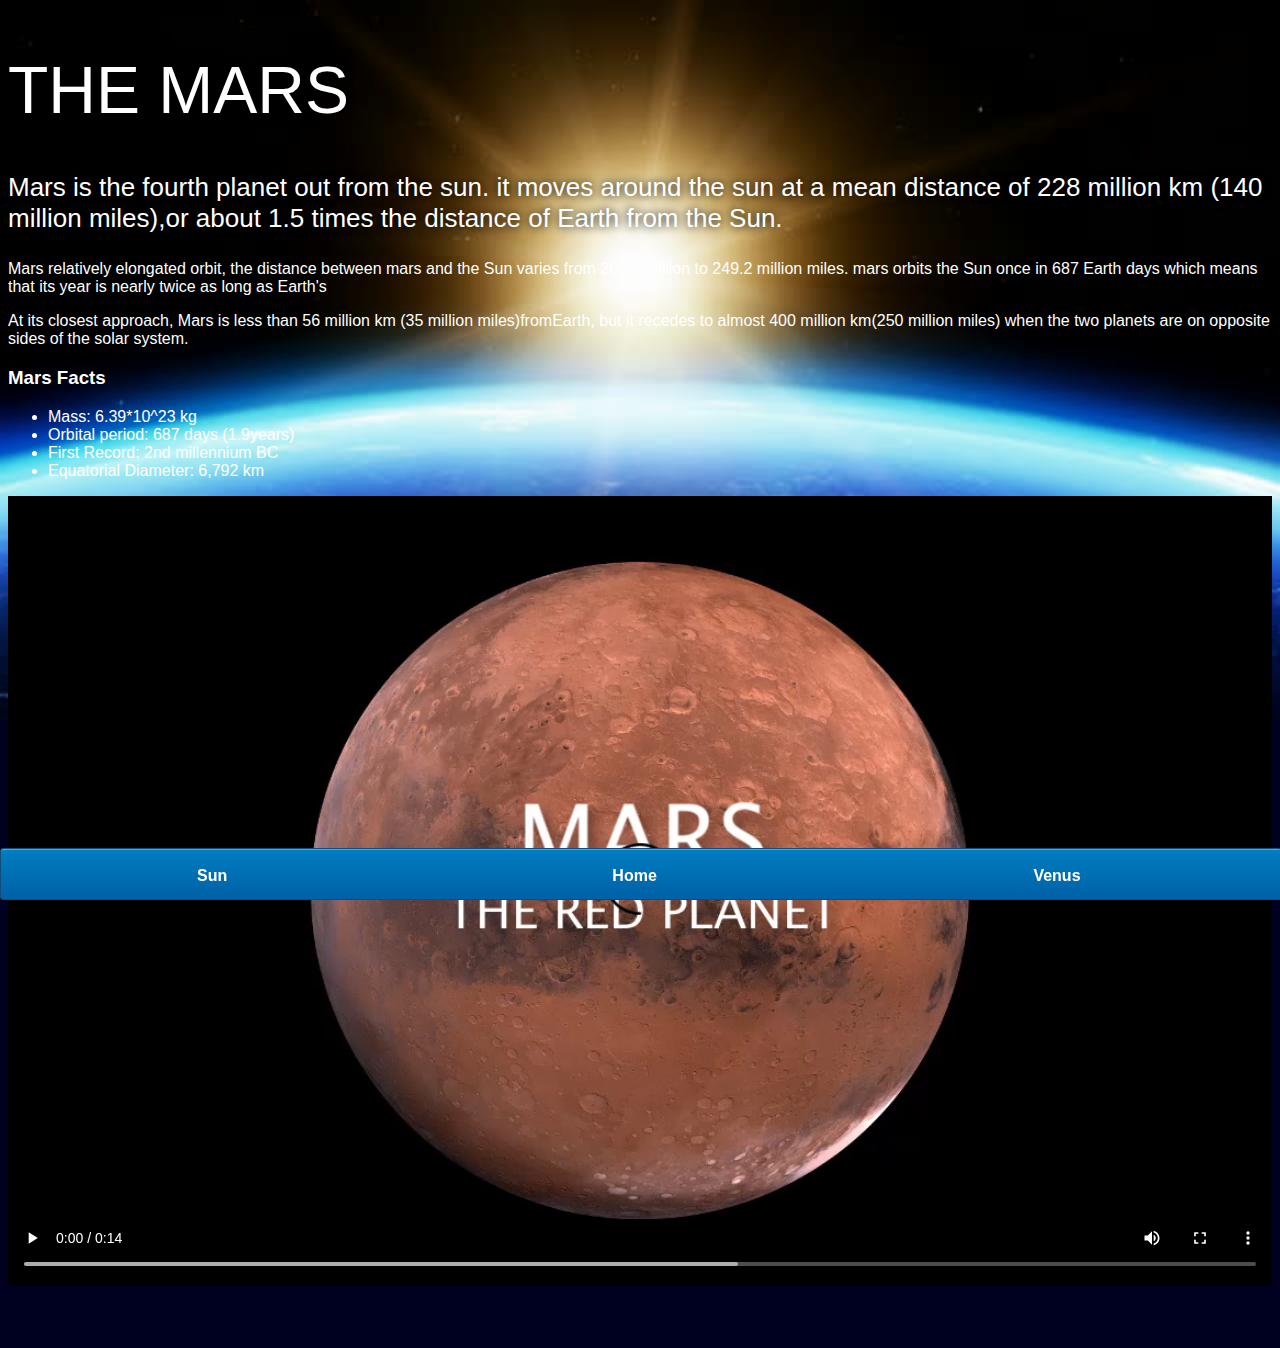
<file: videos/module-5-Assessment-1/mars.html>
<!DOCTYPE html>
<html>
    <head>
        <title>Solar System</title>
        <link rel="stylesheet" href="style-pages.css" />
    </head>
    <body>
        <div id="maim">
            <div id="content">
                <h1>The Mars</h1>
                <p class="intro"> 
                    Mars is the fourth planet out from the sun. it moves around the sun at a mean distance of 228 million km (140 million miles),or about 1.5 times the distance of Earth from the Sun.</p>
                <p>Mars relatively elongated orbit, the distance between mars and the Sun varies from 206.6 million to 249.2 million miles. mars orbits the Sun once in 687 Earth days which means that its year is nearly twice as long as Earth's</p>
                <p>At its closest approach, Mars is less than 56 million km (35 million miles)fromEarth, but it recedes to almost 400 million km(250 million miles) when the  two planets are on opposite sides of the solar system.</p>
                
                <h3>Mars Facts</h3>
                <ul>
                    <li>Mass: 6.39*10^23 kg</li>
                    <li>Orbital period: 687 days (1.9years)</li>
                    <li>First Record: 2nd millennium BC</li>
                    <li>Equatorial Diameter: 6,792 km</li>

                </ul>
                <video id="video" controls>
                    <source src="videos/mars-video.mp4" type="video/mp4">
                
                </video>
            
            </div>
                
            
            </div>
            <div id="tabs-bottom">
                <a href="sun.html">Sun</a>
                <a href="index.html">Home</a>
                <a href="venus.html">Venus</a>
                
                
                
           
            </div>
              
            
        </div>
              
    </body>
</html>
</file>
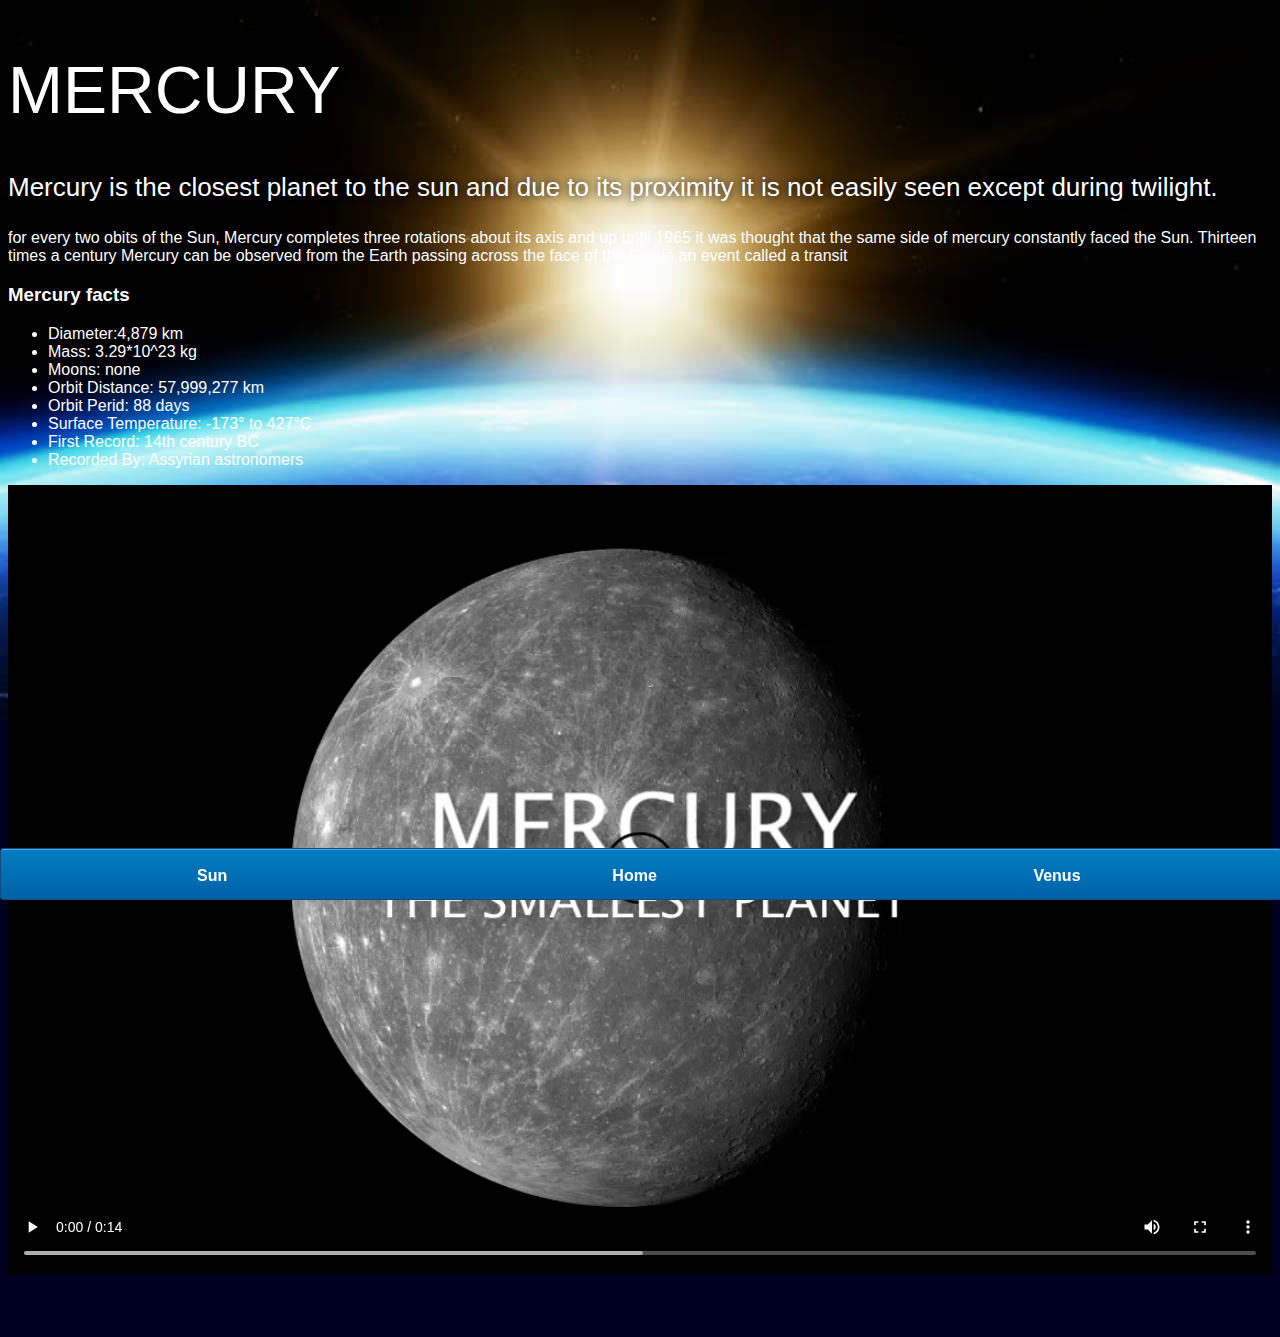
<file: videos/module-5-Assessment-1/mercury.html>
<!DOCTYPE html>
<html>
    <head>
        <title>Solar System</title>
        <link rel="stylesheet" href="style-pages.css" />
    </head>
    <body>
        <div id="maim">
            <div id="content">
              <h1>Mercury</h1>
                <p class="intro">
                Mercury is the closest planet to the sun and due to its proximity it is not easily seen except during twilight.
                </p>
                <p>for every two obits of the Sun, Mercury completes three rotations about its axis and up until 1965 it was thought that the same side of mercury constantly faced the Sun. Thirteen times a century Mercury can be observed from the Earth passing across the face of the Sun in an event called a transit</p>
                <h3>Mercury facts</h3>
                <ul>
                    <li>Diameter:4,879 km</li>
                    <li>Mass: 3.29*10^23 kg</li>
                    <li>Moons: none</li>
                    <li>Orbit Distance: 57,999,277 km</li>
                    <li>Orbit Perid: 88 days</li>
                    <li>Surface Temperature: -173&deg; to 427&deg;C</li>
                    <li>First Record: 14th century BC</li>
                    <li>Recorded By: Assyrian astronomers </li>
                </ul>
                <video id="video" controls>
                    <source src="videos/mercury-video.mp4" type="video/mp4">
                
                </video>
            
            </div>
            <div id="tabs-bottom">
                <a href="sun.html">Sun</a>
                <a href="index.html">Home</a>
                <a href="venus.html">Venus</a>
                
                
           
            </div>
              
            
        </div>
              
    </body>
</html>
</file>
<file: style.css>
body{
    width: 100%;
    height: 100%;
    background: url('images/space.png');
    overflow: hidden;
}

h1{
    font-family: sans-serif;
    font-weight: 100;
    font-size: 40px;
    text-shadow: 0 0 10px #000000;
    color: white;
}

/*================= SUN =============*/

#sun{
    position: absolute;
    z-index: 1000;
    width: 160px;
    bottom: 10px;
    left: 50%;
    margin-left: -80px;
}

/*================== NEPTUNE =============*/


#neptune{
    width: 66px;
    height: 66px;
    margin: 143px;
    z-index: 1000;
    animation: spin-right 8s linear infinite;
    -webkit-animation: spin-right 8s linear infinite;
}

#neptune-orbit{
    position: absolute;
    width: 1204px;
    height: 1204px;
    bottom: -512px;
    left: 50%;
    margin-left: -602px;
    border: 1px dotted white;
    border-radius: 50%;
    animation: spin-left 14s linear infinite;
    -webkit-animation: spin-left 14s linear infinite;
}

#neptune-label{
    bottom: 692px;
}


/*================== URANUS =============*/


#uranus{
    width: 66px;
    height: 66px;
    margin: 120px;
    z-index: 1000;
    animation: spin-right 8s linear infinite;
    -webkit-animation: spin-right 8s linear infinite;
}

#uranus-orbit{
    position: absolute;
    width: 1062px;
    height: 1062px;
    bottom: -441px;
    left: 50%;
    margin-left: -531px;
    border: 1px dotted white;
    border-radius: 50%;
    animation: spin-left 15s linear infinite;
    -webkit-animation: spin-left 15s linear infinite;
}

#uranus-label{
    bottom: 620px;
}

/*================== SATURN ===============*/


#saturn{
    width: 110px;
    margin: 85px;
    z-index: 1000;
    animation: spin-right 13s linear infinite;
    -webkit-animation: spin-right 13s linear infinite;
}

#saturn-orbit{
    position: absolute;
    width: 876px;
    height: 876px;
    bottom: -348px;
    left: 50%;
    margin-left: -438px;
    border: 1px dotted white;
    border-radius: 50%;
    animation: spin-left 13s linear infinite;
    -webkit-animation: spin-left 13s linear infinite;
}

#saturn-label{
    bottom: 527px;
}

/*================== JUPITER ===============*/


#jupiter{
    width: 100px;
    height: 100px;
    margin: 45px;
    z-index: 1000;
    animation: spin-right 10s linear infinite;
    -webkit-animation: spin-right 10s linear infinite;
}

#jupiter-orbit{
    position: absolute;
    width: 656px;
    height: 656px;
    bottom: -238px;
    left: 50%;
    margin-left: -328px;
    border: 1px dotted white;
    border-radius: 50%;
    animation: spin-left 10s linear infinite;
    -webkit-animation: spin-left 10s linear infinite;
}

#jupiter-label{
    bottom: 417px;
}

/*================== MARS ===============*/


#mars{
    width: 38px;
    height: 38px;
    margin: 55px;
    z-index: 1000;
    animation: spin-right 3s linear infinite;
    -webkit-animation: spin-right 3s linear infinite;
}

#mars-orbit{
    position: absolute;
    width: 508px;
    height: 508px;
    bottom: -164px;
    left: 50%;
    margin-left: -254px;
    border: 1px dotted white;
    border-radius: 50%;
    animation: spin-left 4s linear infinite;
    -webkit-animation: spin-left 4s linear infinite;
}

#mars-label{
    bottom: 343px;
}

/*================== EARTH ===============*/


#earth{
    width: 50px;
    height: 50px;
    margin: 36px;
    z-index: 1000;
    animation: spin-right 5s linear infinite;
    -webkit-animation: spin-right 5s linear infinite;
}

#earth-orbit{
    position: absolute;
    width: 410px;
    height: 410px;
    bottom: -115px;
    left: 50%;
    margin-left: -205px;
    border: 1px dotted white;
    border-radius: 50%;
    animation: spin-left 5s linear infinite;
    -webkit-animation: spin-left 5s linear infinite;
}

#earth-label{
    bottom: 294px;
}

/*================== VENUS ===============*/


#venus{
    width: 50px;
    height: 50px;
    margin: 16px;
    z-index: 1000;
    animation: spin-right 10s linear infinite;
    -webkit-animation: spin-right 10s linear infinite;
}

#venus-orbit{
    position: absolute;
    width: 300px;
    height: 300px;
    bottom: -60px;
    left: 50%;
    margin-left: -150px;
    border: 1px dotted white;
    border-radius: 50%;
    animation: spin-left 4s linear infinite;
    -webkit-animation: spin-left 4s linear infinite;
}

#venus-label{
    bottom: 239px;
}

/*================== MERCURY ===============*/


#mercury{
    width: 40px;
    height: 40px;
    margin: 8px;
    z-index: 1000;
   
}

#mercury-orbit{
    position: absolute;
    z-index: 1;
    width: 200px;
    height: 200px;
    bottom: -10px;
    left: 50%;
    margin-left: -100px;
    border: 1px dotted white;
    border-radius: 50%;
    animation: spin-left 2s linear infinite;
    -webkit-animation: spin-left 2s linear infinite;
}

#mercury-label{
    bottom: 164px;
}




/*================= PLEASE REMOVE=== =============*/

#container{
    transform: scale(0.8, 0.8) translate(0, 700px);
}

/*================= LABEL BOX ================*/

.label-box{
    position: absolute;
    width: 150px;
    left: 50%;
    margin-left: -75px;
    text-align: center;
    color: white;
    font-weight: 100;
    font-family: sans-serif;
    
}

.label-box a{
    text-decoration: none;
    padding: 0;
    margin: 0;
    
}

.label-box a:visited{
   color:  white;
}

/*================= ANIMATION =================*/

@keyframes spin-left{
    100%{
        transform: rotate(-360deg);
        -webkit-transform: rotate(-360deg);    
    }    
}
  
@keyframes spin-right{
    100%{
       transform: rotate(360deg);
        -webkit-transform: rotate(360deg);
    }
}
            
            
            
            
            
            
            
            
            
            
            
            
            
            
            
            
            
            
            
            
            
            9
        -webkit-transform: rotate
    }
}















;
</file>
<file: videos/module-5-Assessment-1/style.css>
body{
    width: 100%;
    height: 100%;
    background: url('images/space.png');
    overflow: hidden;
}

h1{
    font-family: sans-serif;
    font-weight: 100;
    font-size: 40px;
    text-shadow: 0 0 10px #000000;
    color: white;
}

/*================= SUN =============*/

#sun{
    position: absolute;
    z-index: 1000;
    width: 160px;
    bottom: 10px;
    left: 50%;
    margin-left: -80px;
}

/*================== NEPTUNE =============*/


#neptune{
    width: 66px;
    height: 66px;
    margin: 143px;
    z-index: 1000;
    animation: spin-right 8s linear infinite;
    -webkit-animation: spin-right 8s linear infinite;
}

#neptune-orbit{
    position: absolute;
    width: 1204px;
    height: 1204px;
    bottom: -512px;
    left: 50%;
    margin-left: -602px;
    border: 1px dotted white;
    border-radius: 50%;
    animation: spin-left 14s linear infinite;
    -webkit-animation: spin-left 14s linear infinite;
}

#neptune-label{
    bottom: 692px;
}


/*================== URANUS =============*/


#uranus{
    width: 66px;
    height: 66px;
    margin: 120px;
    z-index: 1000;
    animation: spin-right 8s linear infinite;
    -webkit-animation: spin-right 8s linear infinite;
}

#uranus-orbit{
    position: absolute;
    width: 1062px;
    height: 1062px;
    bottom: -441px;
    left: 50%;
    margin-left: -531px;
    border: 1px dotted white;
    border-radius: 50%;
    animation: spin-left 15s linear infinite;
    -webkit-animation: spin-left 15s linear infinite;
}

#uranus-label{
    bottom: 620px;
}

/*================== SATURN ===============*/


#saturn{
    width: 110px;
    margin: 85px;
    z-index: 1000;
    animation: spin-right 13s linear infinite;
    -webkit-animation: spin-right 13s linear infinite;
}

#saturn-orbit{
    position: absolute;
    width: 876px;
    height: 876px;
    bottom: -348px;
    left: 50%;
    margin-left: -438px;
    border: 1px dotted white;
    border-radius: 50%;
    animation: spin-left 13s linear infinite;
    -webkit-animation: spin-left 13s linear infinite;
}

#saturn-label{
    bottom: 527px;
}

/*================== JUPITER ===============*/


#jupiter{
    width: 100px;
    height: 100px;
    margin: 45px;
    z-index: 1000;
    animation: spin-right 10s linear infinite;
    -webkit-animation: spin-right 10s linear infinite;
}

#jupiter-orbit{
    position: absolute;
    width: 656px;
    height: 656px;
    bottom: -238px;
    left: 50%;
    margin-left: -328px;
    border: 1px dotted white;
    border-radius: 50%;
    animation: spin-left 10s linear infinite;
    -webkit-animation: spin-left 10s linear infinite;
}

#jupiter-label{
    bottom: 417px;
}

/*================== MARS ===============*/


#mars{
    width: 38px;
    height: 38px;
    margin: 55px;
    z-index: 1000;
    animation: spin-right 3s linear infinite;
    -webkit-animation: spin-right 3s linear infinite;
}

#mars-orbit{
    position: absolute;
    width: 508px;
    height: 508px;
    bottom: -164px;
    left: 50%;
    margin-left: -254px;
    border: 1px dotted white;
    border-radius: 50%;
    animation: spin-left 4s linear infinite;
    -webkit-animation: spin-left 4s linear infinite;
}

#mars-label{
    bottom: 343px;
}

/*================== EARTH ===============*/


#earth{
    width: 50px;
    height: 50px;
    margin: 36px;
    z-index: 1000;
    animation: spin-right 5s linear infinite;
    -webkit-animation: spin-right 5s linear infinite;
}

#earth-orbit{
    position: absolute;
    width: 410px;
    height: 410px;
    bottom: -115px;
    left: 50%;
    margin-left: -205px;
    border: 1px dotted white;
    border-radius: 50%;
    animation: spin-left 5s linear infinite;
    -webkit-animation: spin-left 5s linear infinite;
}

#earth-label{
    bottom: 294px;
}

/*================== VENUS ===============*/


#venus{
    width: 50px;
    height: 50px;
    margin: 16px;
    z-index: 1000;
    animation: spin-right 10s linear infinite;
    -webkit-animation: spin-right 10s linear infinite;
}

#venus-orbit{
    position: absolute;
    width: 300px;
    height: 300px;
    bottom: -60px;
    left: 50%;
    margin-left: -150px;
    border: 1px dotted white;
    border-radius: 50%;
    animation: spin-left 4s linear infinite;
    -webkit-animation: spin-left 4s linear infinite;
}

#venus-label{
    bottom: 239px;
}

/*================== MERCURY ===============*/


#mercury{
    width: 40px;
    height: 40px;
    margin: 8px;
    z-index: 1000;
   
}

#mercury-orbit{
    position: absolute;
    z-index: 1;
    width: 200px;
    height: 200px;
    bottom: -10px;
    left: 50%;
    margin-left: -100px;
    border: 1px dotted white;
    border-radius: 50%;
    animation: spin-left 2s linear infinite;
    -webkit-animation: spin-left 2s linear infinite;
}

#mercury-label{
    bottom: 164px;
}




/*================= PLEASE REMOVE=== =============*/

#container{
    transform: scale(0.8, 0.8) translate(0, 700px);
}

/*================= LABEL BOX ================*/

.label-box{
    position: absolute;
    width: 150px;
    left: 50%;
    margin-left: -75px;
    text-align: center;
    color: white;
    font-weight: 100;
    font-family: sans-serif;
    
}

.label-box a{
    text-decoration: none;
    padding: 0;
    margin: 0;
    
}

.label-box a:visited{
   color:  white;
}

/*================= ANIMATION =================*/

@keyframes spin-left{
    100%{
        transform: rotate(-360deg);
        -webkit-transform: rotate(-360deg);    
    }    
}
  
@keyframes spin-right{
    100%{
       transform: rotate(360deg);
        -webkit-transform: rotate(360deg);
    }
}
            
            
            
            
            
            
            
            
            
            
            
            
            
            
            
            
            
            
            
            
            
            9
        -webkit-transform: rotate
    }
}















;
</file>
<file: style-pages.css>
body{
    margin: 0;
    padding: 0;
    width: 100%;
    background-color: #000020;
    font-family: sans-serif;
    background-image: url(images/earth-sunrise.jpg);
    background-repeat: no-repeat;
    background-size: 100%;
    color: #ffffff;
}

h1{
    font-weight: 100;
    font-size: 66px;
    text-shadow: 0 0 10px #000000;
    text-transform: uppercase;
    
}
p.intro{
    font-size: 26px;
    font-weight: 200;
    text-shadow: 0 0 10px #000000;
}

#content{
    margin-bottom: 50px;
    padding: 8px;
}

#video{
    width: 100%;
}

/*===================== BOTTOM TABS ==============*/

#tabs-bottom{
    position: fixed;
    bottom: 0;
    left: 0;
    z-index: 500;
    display: inline-block;
    width: 100%;
    height: 50px;
    
    box-shadow: inset 0px 1px 0px 0px #54a3f7;
    background: linear-gradient(#007dc1, #0061a7);
    border-radius: 3px;
    border: 1px solid #124d77;
}

#tabs-bottom a{
    float: left;
    display: block;
    width: 33%;
    height: 35px;
    font-weight: 700;
    color: white;
    text-align: center;
    text-decoration: none;
    text-shadow: 0px 1px 0px #154682;
    padding-top: 18px;
    
}
</file>
<file: videos/module-5-Assessment-1/style-pages.css>
body{
    margin: 0;
    padding: 0;
    width: 100%;
    background-color: #000020;
    font-family: sans-serif;
    background-image: url(images/earth-sunrise.jpg);
    background-repeat: no-repeat;
    background-size: 100%;
    color: #ffffff;
}

h1{
    font-weight: 100;
    font-size: 66px;
    text-shadow: 0 0 10px #000000;
    text-transform: uppercase;
    
}
p.intro{
    font-size: 26px;
    font-weight: 200;
    text-shadow: 0 0 10px #000000;
}

#content{
    margin-bottom: 50px;
    padding: 8px;
}

#video{
    width: 100%;
}

/*===================== BOTTOM TABS ==============*/

#tabs-bottom{
    position: fixed;
    bottom: 0;
    left: 0;
    z-index: 500;
    display: inline-block;
    width: 100%;
    height: 50px;
    
    box-shadow: inset 0px 1px 0px 0px #54a3f7;
    background: linear-gradient(#007dc1, #0061a7);
    border-radius: 3px;
    border: 1px solid #124d77;
}

#tabs-bottom a{
    float: left;
    display: block;
    width: 33%;
    height: 35px;
    font-weight: 700;
    color: white;
    text-align: center;
    text-decoration: none;
    text-shadow: 0 1px 0px #1545682;
    padding-top: 18px;
    
}
</file>
